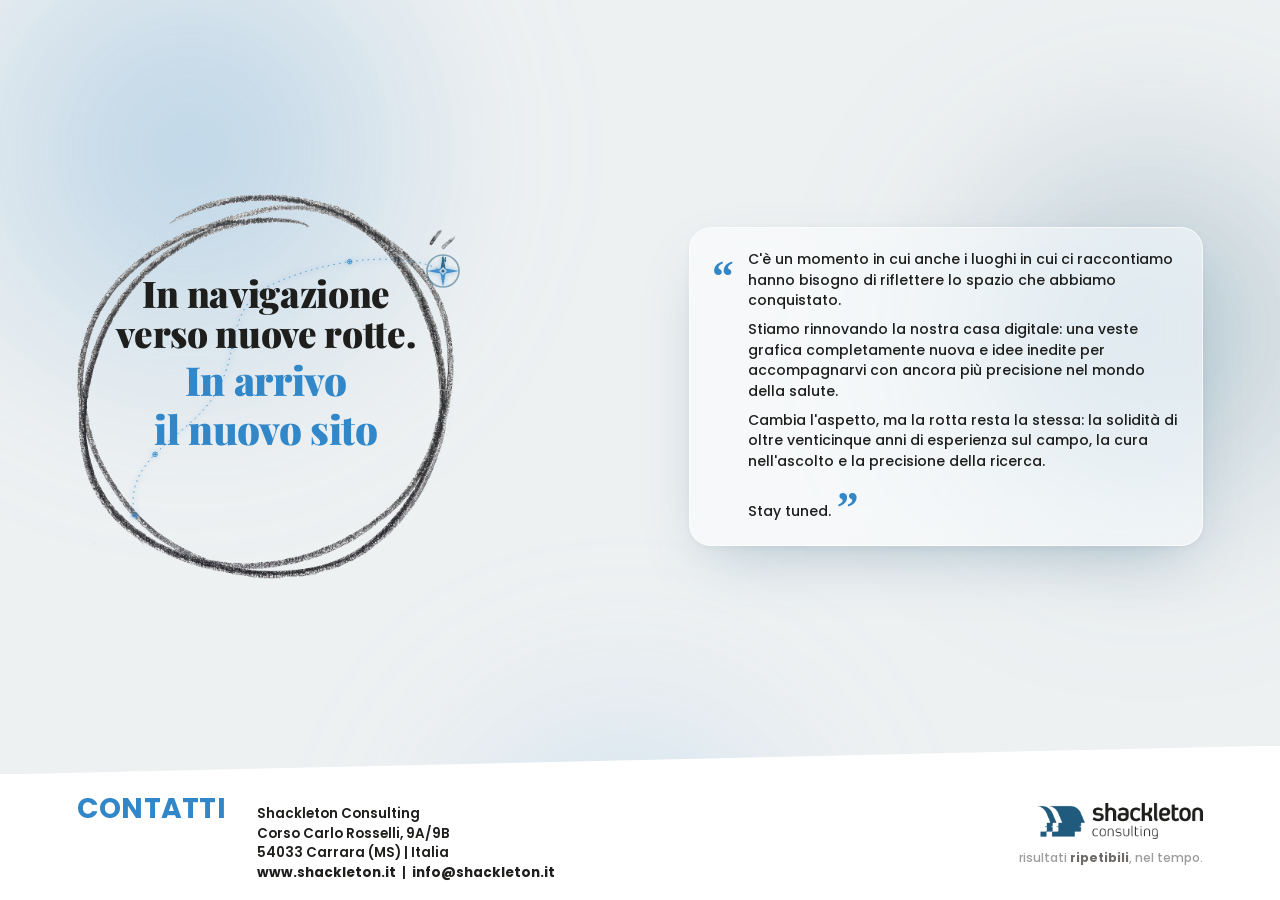
<file: index.html>
<!DOCTYPE html>
<html lang="it">
<head>
<meta charset="UTF-8">
<meta name="viewport" content="width=device-width, initial-scale=1, viewport-fit=cover">
<title>Shackleton Consulting — Il nuovo sito è in arrivo</title>
<meta name="description" content="Shackleton Consulting sta rinnovando la propria casa digitale. Stessa solidità, stessa cura: un nuovo sito, in arrivo. Stay tuned.">
<meta name="theme-color" content="#f1f1f1">

<meta property="og:type" content="website">
<meta property="og:title" content="Shackleton Consulting — Il nuovo sito è in arrivo">
<meta property="og:description" content="Stiamo rinnovando la nostra casa digitale: una veste grafica completamente nuova per accompagnarvi con ancora più precisione nel mondo della salute.">
<meta property="og:image" content="images/logo-shackleton.png">
<meta property="og:locale" content="it_IT">

<link rel="icon" type="image/png" sizes="32x32" href="images/favicon-32.png">
<link rel="icon" type="image/png" sizes="16x16" href="images/favicon-16.png">
<link rel="apple-touch-icon" sizes="180x180" href="images/favicon-180.png">

<link rel="preconnect" href="https://fonts.googleapis.com">
<link rel="preconnect" href="https://fonts.gstatic.com" crossorigin>
<link href="https://fonts.googleapis.com/css2?family=Playfair+Display:wght@700;800;900&family=Poppins:ital,wght@0,400;0,500;0,600;0,700;0,800;1,500&display=swap" rel="stylesheet">

<link rel="stylesheet" href="styles.css">
</head>
<body>

<a class="skip-link" href="#contatti">Vai ai contatti</a>

<div class="aurora" aria-hidden="true">
  <div class="aurora__blob aurora__blob--1"></div>
  <div class="aurora__blob aurora__blob--2"></div>
  <div class="aurora__blob aurora__blob--3"></div>
</div>

<div class="page">

  <header class="hero" id="top">
    <div class="hero__visual" aria-hidden="false">
      <picture>
        <source srcset="images/circle-sketch.webp" type="image/webp">
        <img class="hero__circle" src="images/circle-sketch.png" alt="" aria-hidden="true" width="983" height="1000">
      </picture>

      <svg class="hero__radar" viewBox="0 0 983 1000" preserveAspectRatio="xMidYMid meet" aria-hidden="true">
        <circle class="hero__radar-ring hero__radar-ring--a" cx="491" cy="500" r="487" />
        <circle class="hero__radar-ring hero__radar-ring--b" cx="491" cy="500" r="462" />
      </svg>

      <!-- Cielo stellato ambientale -->
      <svg class="hero__stars" viewBox="0 0 983 1000" preserveAspectRatio="xMidYMid meet" aria-hidden="true">
        <defs>
          <g id="sparkle4">
            <path d="M0,-5 L1.1,-1.1 L5,0 L1.1,1.1 L0,5 L-1.1,1.1 L-5,0 L-1.1,-1.1 Z" />
          </g>
        </defs>
        <g class="star-sparkle is-ambient star-twinkle" style="animation-delay:.2s" transform="translate(95,180) scale(.7)"><use href="#sparkle4"/></g>
        <g class="star-sparkle is-ambient star-twinkle" style="animation-delay:1.4s" transform="translate(860,300) scale(.55)"><use href="#sparkle4"/></g>
        <g class="star-sparkle is-ambient star-twinkle" style="animation-delay:.8s" transform="translate(120,760) scale(.6)"><use href="#sparkle4"/></g>
        <g class="star-sparkle is-ambient star-twinkle" style="animation-delay:2.1s" transform="translate(870,620) scale(.7)"><use href="#sparkle4"/></g>
        <g class="star-sparkle is-ambient star-twinkle" style="animation-delay:1.7s" transform="translate(500,90) scale(.5)"><use href="#sparkle4"/></g>
        <g class="star-sparkle is-ambient star-twinkle" style="animation-delay:.5s" transform="translate(760,850) scale(.6)"><use href="#sparkle4"/></g>
        <g class="star-sparkle is-ambient star-twinkle" style="animation-delay:2.6s" transform="translate(230,920) scale(.5)"><use href="#sparkle4"/></g>
      </svg>

      <!-- Rotta stellare + barchetta + scia -->
      <svg class="hero__route" viewBox="0 0 983 1000" preserveAspectRatio="xMidYMid meet" aria-hidden="true">
        <path class="hero__route-path" d="M 150 836 C 120 700, 260 640, 330 560 C 430 445, 380 340, 470 255 C 600 180, 820 140, 940 195" />

        <g class="hero__waypoint hero__waypoint--1" transform="translate(203,677)">
          <circle class="hero__waypoint-ring" r="6" />
          <use class="hero__waypoint-star" href="#sparkle4" transform="scale(1.3)" />
        </g>
        <g class="hero__waypoint hero__waypoint--2" transform="translate(404,396)">
          <circle class="hero__waypoint-ring" r="6" />
          <use class="hero__waypoint-star" href="#sparkle4" transform="scale(1.3)" />
        </g>
        <g class="hero__waypoint hero__waypoint--3" transform="translate(709,176)">
          <circle class="hero__waypoint-ring" r="6" />
          <use class="hero__waypoint-star" href="#sparkle4" transform="scale(1.3)" />
        </g>

        <g class="hero__wake">
          <g class="hero__wake-motion hero__wake-motion--4"><circle class="hero__wake-dot hero__wake-dot--4" r="3" /></g>
          <g class="hero__wake-motion hero__wake-motion--3"><circle class="hero__wake-dot hero__wake-dot--3" r="3.6" /></g>
          <g class="hero__wake-motion hero__wake-motion--2"><circle class="hero__wake-dot hero__wake-dot--2" r="4.2" /></g>
          <g class="hero__wake-motion hero__wake-motion--1"><circle class="hero__wake-dot hero__wake-dot--1" r="4.8" /></g>
        </g>

        <g class="hero__route-boat">
          <g class="hero__route-boat-motion">
            <polygon class="hero__route-boat-mark" points="0,-9 7,7 0,3.5 -7,7" />
          </g>
        </g>
      </svg>

      <!-- Rosa dei venti interattiva -->
      <div class="hero__compass" id="compass" aria-hidden="true">
        <svg viewBox="0 0 60 60">
          <circle class="c-ring" cx="30" cy="30" r="24" />
          <g class="c-needle">
            <polygon class="c-point" points="30,6 34,28 30,24 26,28" />
            <polygon class="c-point--accent" points="30,54 34,32 30,36 26,32" />
            <polygon class="c-point--accent" points="6,30 28,26 24,30 28,34" />
            <polygon class="c-point--accent" points="54,30 32,34 36,30 32,26" />
          </g>
          <circle class="c-point" cx="30" cy="30" r="2.4" />
          <text class="c-n" x="30" y="17" text-anchor="middle">N</text>
        </svg>
      </div>

      <h1 class="hero__heading">
        <span class="hero__line hero__line--ink" style="--d:1">In navigazione</span>
        <span class="hero__line hero__line--ink" style="--d:2">verso nuove rotte.</span>
        <span class="hero__line hero__line--blue" style="--d:3">In arrivo</span>
        <span class="hero__line hero__line--blue" style="--d:4">il nuovo sito</span>
        <span class="hero__line hero__line--blue hero__brand-word" style="--d:5">Shackleton.</span>
      </h1>
    </div>

    <div class="hero__quote-wrap">
      <blockquote class="hero__quote">
        <span class="quote-mark quote-mark--open" aria-hidden="true">&ldquo;</span>
        <div class="hero__quote-text">
          <p>C'è un momento in cui anche i luoghi in cui ci raccontiamo hanno bisogno di riflettere lo spazio che abbiamo conquistato.</p>
          <p>Stiamo rinnovando la nostra casa digitale: una veste grafica completamente nuova e idee inedite per accompagnarvi con ancora più precisione nel mondo della salute.</p>
          <p>Cambia l'aspetto, ma la rotta resta la stessa: la solidità di oltre venticinque anni di esperienza sul campo, la cura nell'ascolto e la precisione della ricerca.</p>
          <p class="hero__signoff">Stay tuned.<span class="quote-mark quote-mark--close" aria-hidden="true">&rdquo;</span></p>
        </div>
      </blockquote>
    </div>
  </header>

  <footer class="site-footer" id="contatti">
    <div class="site-footer__inner">
      <div class="site-footer__contact">
        <h2 class="site-footer__label">Contatti</h2>
        <address>
          Shackleton Consulting<br>
          Corso Carlo Rosselli, 9A/9B<br>
          54033 Carrara (MS) | Italia<br>
          <a href="https://www.shackleton.it">www.shackleton.it</a>&nbsp;&nbsp;|&nbsp;&nbsp;<a href="mailto:info@shackleton.it">info@shackleton.it</a>
        </address>
      </div>

      <div class="site-footer__brand">
        <img class="site-footer__logo" src="images/logo-shackleton.png" alt="Shackleton Consulting" width="1920" height="416" loading="lazy">
        <p class="site-footer__tagline">risultati <strong>ripetibili</strong>, nel tempo.</p>
      </div>
    </div>
  </footer>

</div>

<script src="site.js" defer></script>
</body>
</html>
</file>
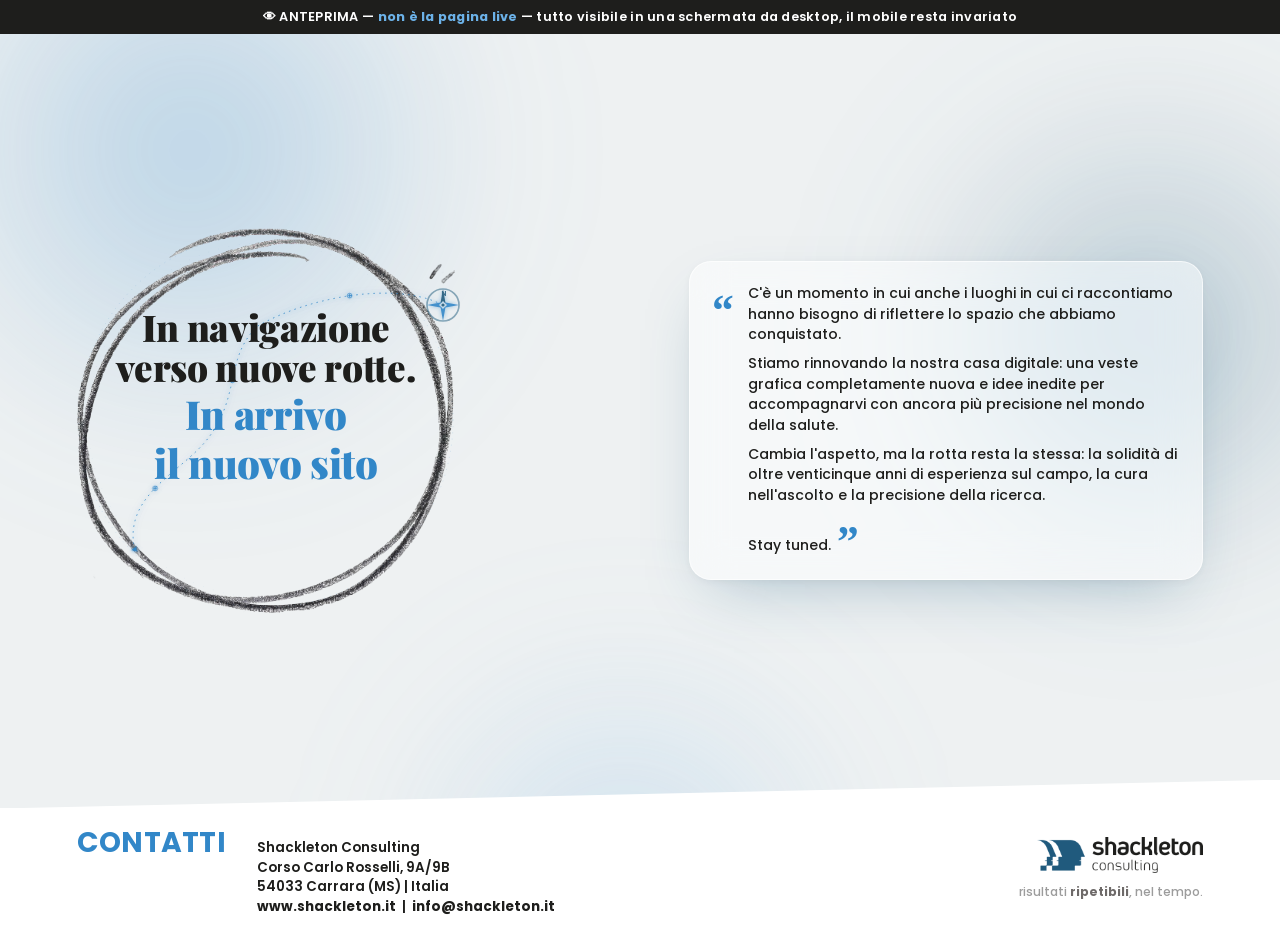
<file: previews/preview-onepage.html>
<!DOCTYPE html>
<html lang="it">
<head>
<meta charset="UTF-8">
<meta name="viewport" content="width=device-width, initial-scale=1, viewport-fit=cover">
<title>ANTEPRIMA — Una sola schermata (desktop) | Shackleton Consulting</title>
<meta name="robots" content="noindex, nofollow">

<link rel="preconnect" href="https://fonts.googleapis.com">
<link rel="preconnect" href="https://fonts.gstatic.com" crossorigin>
<link href="https://fonts.googleapis.com/css2?family=Playfair+Display:wght@700;800;900&family=Poppins:ital,wght@0,400;0,500;0,600;0,700;0,800;1,500&display=swap" rel="stylesheet">

<link rel="stylesheet" href="../styles.css">
<style>
  .preview-banner{
    position: sticky; top: 0; z-index: 999;
    background: #1e1e1c; color: #fff;
    font-family: "Poppins", sans-serif;
    font-size: .8rem; font-weight: 600;
    text-align: center; padding: 8px 16px;
    letter-spacing: .02em;
  }
  .preview-banner strong{ color: #6cb2e8; }

  /* ==========================================================================
     Adatta l'hero + footer a una sola schermata SOLO da desktop (>980px).
     Calibrato sul formato desktop di riferimento 1920x1080.
     Il layout mobile/tablet resta identico a quello attuale.
     ========================================================================== */
  @media (min-width: 981px){
    html, body{ height: 100%; }

    .page{
      height: 100vh;
      min-height: 100vh;
    }

    :root{ --footer-wedge: clamp(18px, 3.2vh, 56px); }

    .hero{
      padding: clamp(6px, 1.4vh, 24px) var(--edge) clamp(8px, 1.6vh, 24px);
      gap: clamp(28px, 3.5vw, 64px);
      align-items: center;
    }

    .hero__visual{
      max-width: min(500px, 42vh);
    }

    .hero__heading{
      padding: 5% 9%;
    }

    .hero__line--ink{
      font-size: clamp(1.3rem, 2.9vw, 2.3rem);
    }
    .hero__line--blue{
      font-size: clamp(1.4rem, 3.2vw, 2.5rem);
    }

    .hero__quote-wrap{
      padding: clamp(14px, 2.4vh, 36px);
    }
    .quote-mark{
      font-size: clamp(1.8rem, 3.4vw, 2.9rem);
    }
    .hero__quote-text p{
      font-size: clamp(.88rem, 1.1vw, 1.02rem);
      line-height: 1.46;
      margin-bottom: .6em;
    }

    .site-footer__inner{
      padding: clamp(8px, 1.4vh, 26px) var(--edge) clamp(14px, 2vh, 36px);
      gap: clamp(20px, 3vw, 44px);
    }
    .site-footer__label{
      font-size: clamp(1.2rem, 2.2vw, 1.85rem);
    }
    address{
      font-size: clamp(.8rem, 1.05vw, .92rem);
      line-height: 1.45;
    }
    .site-footer__logo{
      width: clamp(140px, 13vw, 230px);
    }
    .site-footer__tagline{
      font-size: clamp(.75rem, .95vw, .88rem);
    }
  }

  /* Rete di sicurezza: sugli schermi/finestre desktop davvero bassi il
     footer con il logo resta comunque intero e visibile — a "pagarne
     il prezzo" è la parte alta del cerchio, che viene tagliata invece
     di far comparire lo scroll. */
  @media (min-width: 981px) and (max-height: 820px){
    .hero{
      flex: 1 1 auto;
      min-height: 0;
      overflow: hidden;
      align-items: end;
    }
  }
</style>
</head>
<body>

<div class="preview-banner">👁 ANTEPRIMA — <strong>non è la pagina live</strong> — tutto visibile in una schermata da desktop, il mobile resta invariato</div>

<div class="aurora" aria-hidden="true">
  <div class="aurora__blob aurora__blob--1"></div>
  <div class="aurora__blob aurora__blob--2"></div>
  <div class="aurora__blob aurora__blob--3"></div>
</div>

<div class="page">

  <header class="hero" id="top">
    <div class="hero__visual" aria-hidden="false">
      <picture>
        <source srcset="../images/circle-sketch.webp" type="image/webp">
        <img class="hero__circle" src="../images/circle-sketch.png" alt="" aria-hidden="true" width="983" height="1000">
      </picture>

      <svg class="hero__radar" viewBox="0 0 983 1000" preserveAspectRatio="xMidYMid meet" aria-hidden="true">
        <circle class="hero__radar-ring hero__radar-ring--a" cx="491" cy="500" r="487" />
        <circle class="hero__radar-ring hero__radar-ring--b" cx="491" cy="500" r="462" />
      </svg>

      <!-- Cielo stellato ambientale -->
      <svg class="hero__stars" viewBox="0 0 983 1000" preserveAspectRatio="xMidYMid meet" aria-hidden="true">
        <defs>
          <g id="sparkle4">
            <path d="M0,-5 L1.1,-1.1 L5,0 L1.1,1.1 L0,5 L-1.1,1.1 L-5,0 L-1.1,-1.1 Z" />
          </g>
        </defs>
        <g class="star-sparkle is-ambient star-twinkle" style="animation-delay:.2s" transform="translate(95,180) scale(.7)"><use href="#sparkle4"/></g>
        <g class="star-sparkle is-ambient star-twinkle" style="animation-delay:1.4s" transform="translate(860,300) scale(.55)"><use href="#sparkle4"/></g>
        <g class="star-sparkle is-ambient star-twinkle" style="animation-delay:.8s" transform="translate(120,760) scale(.6)"><use href="#sparkle4"/></g>
        <g class="star-sparkle is-ambient star-twinkle" style="animation-delay:2.1s" transform="translate(870,620) scale(.7)"><use href="#sparkle4"/></g>
        <g class="star-sparkle is-ambient star-twinkle" style="animation-delay:1.7s" transform="translate(500,90) scale(.5)"><use href="#sparkle4"/></g>
        <g class="star-sparkle is-ambient star-twinkle" style="animation-delay:.5s" transform="translate(760,850) scale(.6)"><use href="#sparkle4"/></g>
        <g class="star-sparkle is-ambient star-twinkle" style="animation-delay:2.6s" transform="translate(230,920) scale(.5)"><use href="#sparkle4"/></g>
      </svg>

      <!-- Rotta stellare + barchetta + scia -->
      <svg class="hero__route" viewBox="0 0 983 1000" preserveAspectRatio="xMidYMid meet" aria-hidden="true">
        <path class="hero__route-path" d="M 150 836 C 120 700, 260 640, 330 560 C 430 445, 380 340, 470 255 C 600 180, 820 140, 940 195" />

        <g class="hero__waypoint hero__waypoint--1" transform="translate(203,677)">
          <circle class="hero__waypoint-ring" r="6" />
          <use class="hero__waypoint-star" href="#sparkle4" transform="scale(1.3)" />
        </g>
        <g class="hero__waypoint hero__waypoint--2" transform="translate(404,396)">
          <circle class="hero__waypoint-ring" r="6" />
          <use class="hero__waypoint-star" href="#sparkle4" transform="scale(1.3)" />
        </g>
        <g class="hero__waypoint hero__waypoint--3" transform="translate(709,176)">
          <circle class="hero__waypoint-ring" r="6" />
          <use class="hero__waypoint-star" href="#sparkle4" transform="scale(1.3)" />
        </g>

        <g class="hero__wake">
          <g class="hero__wake-motion hero__wake-motion--4"><circle class="hero__wake-dot hero__wake-dot--4" r="3" /></g>
          <g class="hero__wake-motion hero__wake-motion--3"><circle class="hero__wake-dot hero__wake-dot--3" r="3.6" /></g>
          <g class="hero__wake-motion hero__wake-motion--2"><circle class="hero__wake-dot hero__wake-dot--2" r="4.2" /></g>
          <g class="hero__wake-motion hero__wake-motion--1"><circle class="hero__wake-dot hero__wake-dot--1" r="4.8" /></g>
        </g>

        <g class="hero__route-boat">
          <g class="hero__route-boat-motion">
            <polygon class="hero__route-boat-mark" points="0,-9 7,7 0,3.5 -7,7" />
          </g>
        </g>
      </svg>

      <!-- Rosa dei venti interattiva -->
      <div class="hero__compass" id="compass" aria-hidden="true">
        <svg viewBox="0 0 60 60">
          <circle class="c-ring" cx="30" cy="30" r="24" />
          <g class="c-needle">
            <polygon class="c-point" points="30,6 34,28 30,24 26,28" />
            <polygon class="c-point--accent" points="30,54 34,32 30,36 26,32" />
            <polygon class="c-point--accent" points="6,30 28,26 24,30 28,34" />
            <polygon class="c-point--accent" points="54,30 32,34 36,30 32,26" />
          </g>
          <circle class="c-point" cx="30" cy="30" r="2.4" />
          <text class="c-n" x="30" y="17" text-anchor="middle">N</text>
        </svg>
      </div>

      <h1 class="hero__heading">
        <span class="hero__line hero__line--ink" style="--d:1">In navigazione</span>
        <span class="hero__line hero__line--ink" style="--d:2">verso nuove rotte.</span>
        <span class="hero__line hero__line--blue" style="--d:3">In arrivo</span>
        <span class="hero__line hero__line--blue" style="--d:4">il nuovo sito</span>
        <span class="hero__line hero__line--blue hero__brand-word" style="--d:5">Shackleton.</span>
      </h1>
    </div>

    <div class="hero__quote-wrap">
      <blockquote class="hero__quote">
        <span class="quote-mark quote-mark--open" aria-hidden="true">&ldquo;</span>
        <div class="hero__quote-text">
          <p>C'è un momento in cui anche i luoghi in cui ci raccontiamo hanno bisogno di riflettere lo spazio che abbiamo conquistato.</p>
          <p>Stiamo rinnovando la nostra casa digitale: una veste grafica completamente nuova e idee inedite per accompagnarvi con ancora più precisione nel mondo della salute.</p>
          <p>Cambia l'aspetto, ma la rotta resta la stessa: la solidità di oltre venticinque anni di esperienza sul campo, la cura nell'ascolto e la precisione della ricerca.</p>
          <p class="hero__signoff">Stay tuned.<span class="quote-mark quote-mark--close" aria-hidden="true">&rdquo;</span></p>
        </div>
      </blockquote>
    </div>
  </header>

  <footer class="site-footer" id="contatti">
    <div class="site-footer__inner">
      <div class="site-footer__contact">
        <h2 class="site-footer__label">Contatti</h2>
        <address>
          Shackleton Consulting<br>
          Corso Carlo Rosselli, 9A/9B<br>
          54033 Carrara (MS) | Italia<br>
          <a href="https://www.shackleton.it">www.shackleton.it</a>&nbsp;&nbsp;|&nbsp;&nbsp;<a href="mailto:info@shackleton.it">info@shackleton.it</a>
        </address>
      </div>

      <div class="site-footer__brand">
        <img class="site-footer__logo" src="../images/logo-shackleton.png" alt="Shackleton Consulting" width="1920" height="416" loading="lazy">
        <p class="site-footer__tagline">risultati <strong>ripetibili</strong>, nel tempo.</p>
      </div>
    </div>
  </footer>

</div>

<script src="../site.js" defer></script>
</body>
</html>
</file>
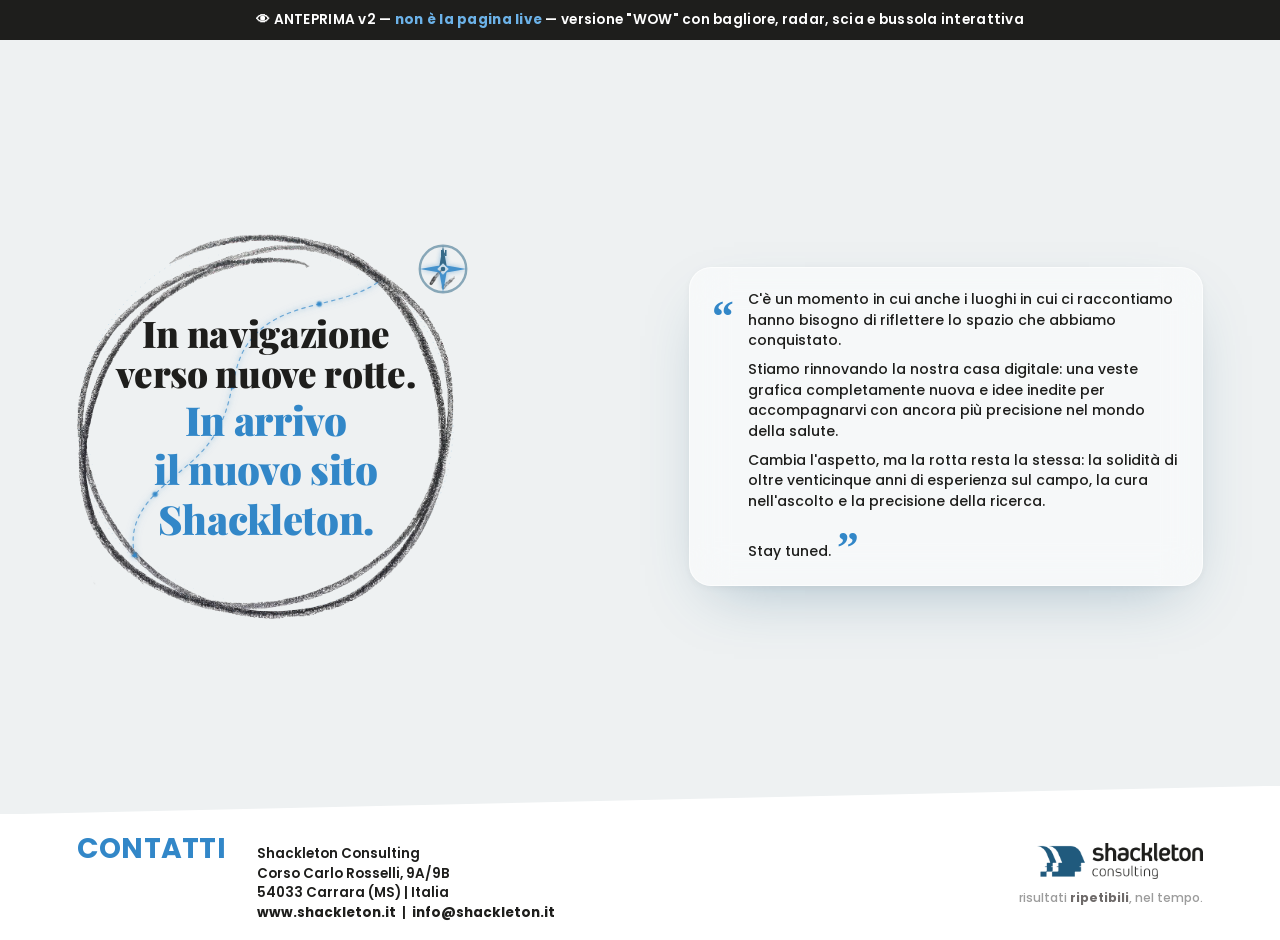
<file: previews/preview-rotta-v2.html>
<!DOCTYPE html>
<html lang="it">
<head>
<meta charset="UTF-8">
<meta name="viewport" content="width=device-width, initial-scale=1, viewport-fit=cover">
<title>ANTEPRIMA v2 — Animazione rotta "WOW" | Shackleton Consulting</title>
<meta name="robots" content="noindex, nofollow">

<link rel="preconnect" href="https://fonts.googleapis.com">
<link rel="preconnect" href="https://fonts.gstatic.com" crossorigin>
<link href="https://fonts.googleapis.com/css2?family=Playfair+Display:wght@700;800;900&family=Poppins:ital,wght@0,400;0,500;0,600;0,700;0,800;1,500&display=swap" rel="stylesheet">

<link rel="stylesheet" href="../styles.css">
<style>
  /* ---- solo per questa pagina di anteprima ---- */
  .preview-banner{
    position: sticky; top: 0; z-index: 999;
    background: #1e1e1c; color: #fff;
    font-family: "Poppins", sans-serif;
    font-size: .85rem; font-weight: 600;
    text-align: center; padding: 10px 16px;
    letter-spacing: .02em;
  }
  .preview-banner strong{ color: #6cb2e8; }

  /* ---- anello radar rotante ---- */
  .hero__radar{
    position: absolute;
    inset: 0;
    width: 100%;
    height: 100%;
    z-index: 0;
    opacity: 0;
    animation: radarIn 1s ease 1s forwards;
  }
  @keyframes radarIn{ to{ opacity: 1; } }
  .hero__radar-ring{
    fill: none;
    stroke: var(--blue);
    stroke-width: 1.4;
    stroke-dasharray: 2 14;
    opacity: .4;
    transform-origin: 491px 500px;
    animation: radarSpin 60s linear infinite;
  }
  .hero__radar-ring--b{
    stroke-dasharray: 1 26;
    opacity: .25;
    animation-duration: 90s;
    animation-direction: reverse;
  }
  @keyframes radarSpin{ to{ transform: rotate(360deg); } }

  /* ---- rotta tratteggiata luminosa ---- */
  .hero__route{
    position: absolute;
    inset: 0;
    width: 100%;
    height: 100%;
    overflow: visible;
    z-index: 1; /* sopra al cerchio, sotto al testo */
  }
  .hero__route-path{
    fill: none;
    stroke: var(--blue);
    stroke-width: 3;
    stroke-linecap: round;
    stroke-dasharray: 9 11;
    opacity: .7;
    stroke-dashoffset: 1400;
    filter: drop-shadow(0 0 5px rgba(50,135,200,.85)) drop-shadow(0 0 12px rgba(50,135,200,.35));
    animation: routeDraw 2.5s cubic-bezier(.3,.7,.2,1) 1.1s forwards;
  }
  @keyframes routeDraw{
    to{ stroke-dashoffset: 0; }
  }

  /* ---- waypoint ping ---- */
  .hero__waypoint{ opacity: 0; }
  .hero__waypoint-dot{
    fill: var(--blue);
    filter: drop-shadow(0 0 4px rgba(50,135,200,.9));
  }
  .hero__waypoint-ring{
    fill: none;
    stroke: var(--blue);
    stroke-width: 2;
    transform-origin: center;
  }
  .hero__waypoint--1{ animation: waypointIn .4s ease 1.75s forwards; }
  .hero__waypoint--2{ animation: waypointIn .4s ease 2.55s forwards; }
  .hero__waypoint--3{ animation: waypointIn .4s ease 3.35s forwards; }
  @keyframes waypointIn{ to{ opacity: 1; } }
  .hero__waypoint--1 .hero__waypoint-ring{ animation: ping 1.1s ease-out 1.75s; }
  .hero__waypoint--2 .hero__waypoint-ring{ animation: ping 1.1s ease-out 2.55s; }
  .hero__waypoint--3 .hero__waypoint-ring{ animation: ping 1.1s ease-out 3.35s; }
  @keyframes ping{
    0%{ transform: scale(.3); opacity: .9; }
    100%{ transform: scale(2.6); opacity: 0; }
  }

  /* ---- barchetta + scia ---- */
  .hero__route-boat{
    opacity: 0;
    animation: boatFadeIn .5s ease 3.8s forwards;
  }
  @keyframes boatFadeIn{ to{ opacity: 1; } }

  .hero__route-boat-motion,
  .hero__wake-motion{
    offset-path: path('M 150 836 C 120 700, 260 640, 330 560 C 430 445, 380 340, 470 255 C 560 170, 700 190, 790 120');
    offset-rotate: auto;
    animation-name: boatMove;
    animation-duration: 8s;
    animation-timing-function: linear;
    animation-iteration-count: infinite;
  }
  .hero__route-boat-motion{ animation-delay: 3.8s; }
  @keyframes boatMove{
    from{ offset-distance: 0%; }
    to{ offset-distance: 100%; }
  }
  .hero__route-boat-mark{
    fill: var(--blue);
    filter: drop-shadow(0 0 5px rgba(50,135,200,.9));
  }

  .hero__wake{ opacity: 0; animation: boatFadeIn .5s ease 3.8s forwards; }
  .hero__wake-dot{ fill: var(--blue); }
  .hero__wake-motion--1{ animation-delay: 3.94s; }
  .hero__wake-motion--2{ animation-delay: 4.08s; }
  .hero__wake-motion--3{ animation-delay: 4.24s; }
  .hero__wake-motion--4{ animation-delay: 4.42s; }
  .hero__wake-dot--1{ opacity: .38; }
  .hero__wake-dot--2{ opacity: .26; }
  .hero__wake-dot--3{ opacity: .16; }
  .hero__wake-dot--4{ opacity: .08; }

  /* ---- rosa dei venti interattiva ---- */
  .hero__compass{
    position: absolute;
    top: 9%;
    right: 6%;
    width: clamp(40px, 6.4vw, 58px);
    height: clamp(40px, 6.4vw, 58px);
    z-index: 1;
    opacity: 0;
    transform-origin: 50% 50%;
    animation: compassIn 1s cubic-bezier(.2,.8,.3,1.15) 2.6s forwards;
  }
  @keyframes compassIn{
    0%{ opacity: 0; transform: rotate(-35deg) scale(.7); }
    70%{ opacity: 1; }
    100%{ opacity: .9; transform: rotate(0deg) scale(1); }
  }
  .hero__compass svg{ width: 100%; height: 100%; display: block; overflow: visible; }
  .hero__compass .c-ring{ fill: none; stroke: var(--blue-dark); stroke-width: 2.5; opacity: .55; }
  .hero__compass .c-point{ fill: var(--blue-dark); }
  .hero__compass .c-point--accent{ fill: var(--blue); }
  .hero__compass .c-needle{
    transform-origin: 30px 30px;
    transition: transform .25s cubic-bezier(.2,.7,.3,1);
    filter: drop-shadow(0 0 3px rgba(50,135,200,.6));
  }
  .hero__compass .c-n{
    font-family: "Poppins", sans-serif;
    font-size: 9px;
    font-weight: 700;
    fill: var(--blue-dark);
  }

  /* ---- shimmer sul titolo ---- */
  .hero__heading{ position: relative; overflow: hidden; }
  .hero__heading::after{
    content: "";
    position: absolute;
    top: -20%;
    left: -60%;
    width: 40%;
    height: 140%;
    background: linear-gradient(100deg, transparent, rgba(255,255,255,.75) 45%, rgba(255,255,255,.75) 55%, transparent);
    transform: skewX(-18deg);
    mix-blend-mode: overlay;
    opacity: 0;
    animation: shimmer 1.4s cubic-bezier(.3,.6,.2,1) 1.85s;
  }
  @keyframes shimmer{
    0%{ opacity: 0; left: -60%; }
    15%{ opacity: 1; }
    60%{ opacity: 1; }
    100%{ opacity: 0; left: 130%; }
  }

  @media (prefers-reduced-motion: reduce){
    .hero__route-path{ animation: none; stroke-dashoffset: 0; }
    .hero__route-boat, .hero__wake{ animation: none; opacity: 1; }
    .hero__route-boat-motion, .hero__wake-motion{ animation: none; offset-distance: 35%; }
    .hero__compass{ animation: none; opacity: .9; transform: none; }
    .hero__radar{ animation: none; opacity: 1; }
    .hero__radar-ring{ animation: none; }
    .hero__waypoint{ animation: none; opacity: 1; }
    .hero__waypoint-ring{ animation: none; opacity: 0; }
    .hero__heading::after{ animation: none; opacity: 0; }
  }

  @media (max-width: 980px){
    .hero__compass{ top: 4%; right: 8%; }
  }
</style>
</head>
<body>

<div class="preview-banner">👁 ANTEPRIMA v2 — <strong>non è la pagina live</strong> — versione "WOW" con bagliore, radar, scia e bussola interattiva</div>

<div class="page">

  <header class="hero" id="top">
    <div class="hero__visual" aria-hidden="false">
      <picture>
        <source srcset="../images/circle-sketch.webp" type="image/webp">
        <img class="hero__circle" src="../images/circle-sketch.png" alt="" aria-hidden="true" width="983" height="1000">
      </picture>

      <!-- ANELLO RADAR -->
      <svg class="hero__radar" viewBox="0 0 983 1000" preserveAspectRatio="xMidYMid meet" aria-hidden="true">
        <circle class="hero__radar-ring hero__radar-ring--a" cx="491" cy="500" r="487" />
        <circle class="hero__radar-ring hero__radar-ring--b" cx="491" cy="500" r="462" />
      </svg>

      <!-- ROTTA + WAYPOINT + BARCHETTA + SCIA -->
      <svg class="hero__route" viewBox="0 0 983 1000" preserveAspectRatio="xMidYMid meet" aria-hidden="true">
        <path class="hero__route-path" d="M 150 836 C 120 700, 260 640, 330 560 C 430 445, 380 340, 470 255 C 560 170, 700 190, 790 120" />

        <g class="hero__waypoint hero__waypoint--1" transform="translate(203,677)">
          <circle class="hero__waypoint-ring" r="6" />
          <circle class="hero__waypoint-dot" r="4.5" />
        </g>
        <g class="hero__waypoint hero__waypoint--2" transform="translate(404,396)">
          <circle class="hero__waypoint-ring" r="6" />
          <circle class="hero__waypoint-dot" r="4.5" />
        </g>
        <g class="hero__waypoint hero__waypoint--3" transform="translate(630,182)">
          <circle class="hero__waypoint-ring" r="6" />
          <circle class="hero__waypoint-dot" r="4.5" />
        </g>

        <g class="hero__wake">
          <g class="hero__wake-motion hero__wake-motion--4"><circle class="hero__wake-dot hero__wake-dot--4" r="3" /></g>
          <g class="hero__wake-motion hero__wake-motion--3"><circle class="hero__wake-dot hero__wake-dot--3" r="3.6" /></g>
          <g class="hero__wake-motion hero__wake-motion--2"><circle class="hero__wake-dot hero__wake-dot--2" r="4.2" /></g>
          <g class="hero__wake-motion hero__wake-motion--1"><circle class="hero__wake-dot hero__wake-dot--1" r="4.8" /></g>
        </g>

        <g class="hero__route-boat">
          <g class="hero__route-boat-motion">
            <polygon class="hero__route-boat-mark" points="0,-9 7,7 0,3.5 -7,7" />
          </g>
        </g>
      </svg>

      <!-- ROSA DEI VENTI -->
      <div class="hero__compass" id="compass" aria-hidden="true">
        <svg viewBox="0 0 60 60">
          <circle class="c-ring" cx="30" cy="30" r="24" />
          <g class="c-needle">
            <polygon class="c-point" points="30,6 34,28 30,24 26,28" />
            <polygon class="c-point--accent" points="30,54 34,32 30,36 26,32" />
            <polygon class="c-point--accent" points="6,30 28,26 24,30 28,34" />
            <polygon class="c-point--accent" points="54,30 32,34 36,30 32,26" />
          </g>
          <circle class="c-point" cx="30" cy="30" r="2.4" />
          <text class="c-n" x="30" y="17" text-anchor="middle">N</text>
        </svg>
      </div>

      <h1 class="hero__heading">
        <span class="hero__line hero__line--ink" style="--d:1">In navigazione</span>
        <span class="hero__line hero__line--ink" style="--d:2">verso nuove rotte.</span>
        <span class="hero__line hero__line--blue" style="--d:3">In arrivo</span>
        <span class="hero__line hero__line--blue" style="--d:4">il nuovo sito</span>
        <span class="hero__line hero__line--blue" style="--d:5">Shackleton.</span>
      </h1>
    </div>

    <div class="hero__quote-wrap">
      <blockquote class="hero__quote">
        <span class="quote-mark quote-mark--open" aria-hidden="true">&ldquo;</span>
        <div class="hero__quote-text">
          <p>C'è un momento in cui anche i luoghi in cui ci raccontiamo hanno bisogno di riflettere lo spazio che abbiamo conquistato.</p>
          <p>Stiamo rinnovando la nostra casa digitale: una veste grafica completamente nuova e idee inedite per accompagnarvi con ancora più precisione nel mondo della salute.</p>
          <p>Cambia l'aspetto, ma la rotta resta la stessa: la solidità di oltre venticinque anni di esperienza sul campo, la cura nell'ascolto e la precisione della ricerca.</p>
          <p class="hero__signoff">Stay tuned.<span class="quote-mark quote-mark--close" aria-hidden="true">&rdquo;</span></p>
        </div>
      </blockquote>
    </div>
  </header>

  <footer class="site-footer" id="contatti">
    <div class="site-footer__inner">
      <div class="site-footer__contact">
        <h2 class="site-footer__label">Contatti</h2>
        <address>
          Shackleton Consulting<br>
          Corso Carlo Rosselli, 9A/9B<br>
          54033 Carrara (MS) | Italia<br>
          <a href="https://www.shackleton.it">www.shackleton.it</a>&nbsp;&nbsp;|&nbsp;&nbsp;<a href="mailto:info@shackleton.it">info@shackleton.it</a>
        </address>
      </div>

      <div class="site-footer__brand">
        <img class="site-footer__logo" src="../images/logo-shackleton.png" alt="Shackleton Consulting" width="1920" height="416" loading="lazy">
        <p class="site-footer__tagline">risultati <strong>ripetibili</strong>, nel tempo.</p>
      </div>
    </div>
  </footer>

</div>

<script src="../site.js" defer></script>
<script>
(function () {
  "use strict";
  var reduceMotion = window.matchMedia("(prefers-reduced-motion: reduce)").matches;
  var supportsHover = window.matchMedia("(hover: hover) and (pointer: fine)").matches;
  var visual = document.querySelector(".hero__visual");
  var needle = document.querySelector(".c-needle");
  if (!visual || !needle || !supportsHover || reduceMotion) return;

  var compass = document.getElementById("compass");
  var target = 0, current = 0, raf = null;

  visual.addEventListener("mousemove", function (event) {
    var rect = compass.getBoundingClientRect();
    var cx = rect.left + rect.width / 2;
    var cy = rect.top + rect.height / 2;
    var dx = event.clientX - cx;
    var dy = event.clientY - cy;
    var angle = Math.atan2(dy, dx) * (180 / Math.PI) + 90;
    var delta = ((angle % 360) + 360) % 360;
    if (delta > 180) delta -= 360;
    target = Math.max(-22, Math.min(22, delta * 0.18));
    if (!raf) raf = requestAnimationFrame(tick);
  });

  visual.addEventListener("mouseleave", function () {
    target = 0;
    if (!raf) raf = requestAnimationFrame(tick);
  });

  function tick() {
    current += (target - current) * 0.12;
    needle.style.transform = "rotate(" + current.toFixed(2) + "deg)";
    if (Math.abs(target - current) > 0.05) {
      raf = requestAnimationFrame(tick);
    } else {
      raf = null;
    }
  }
})();
</script>
</body>
</html>
</file>
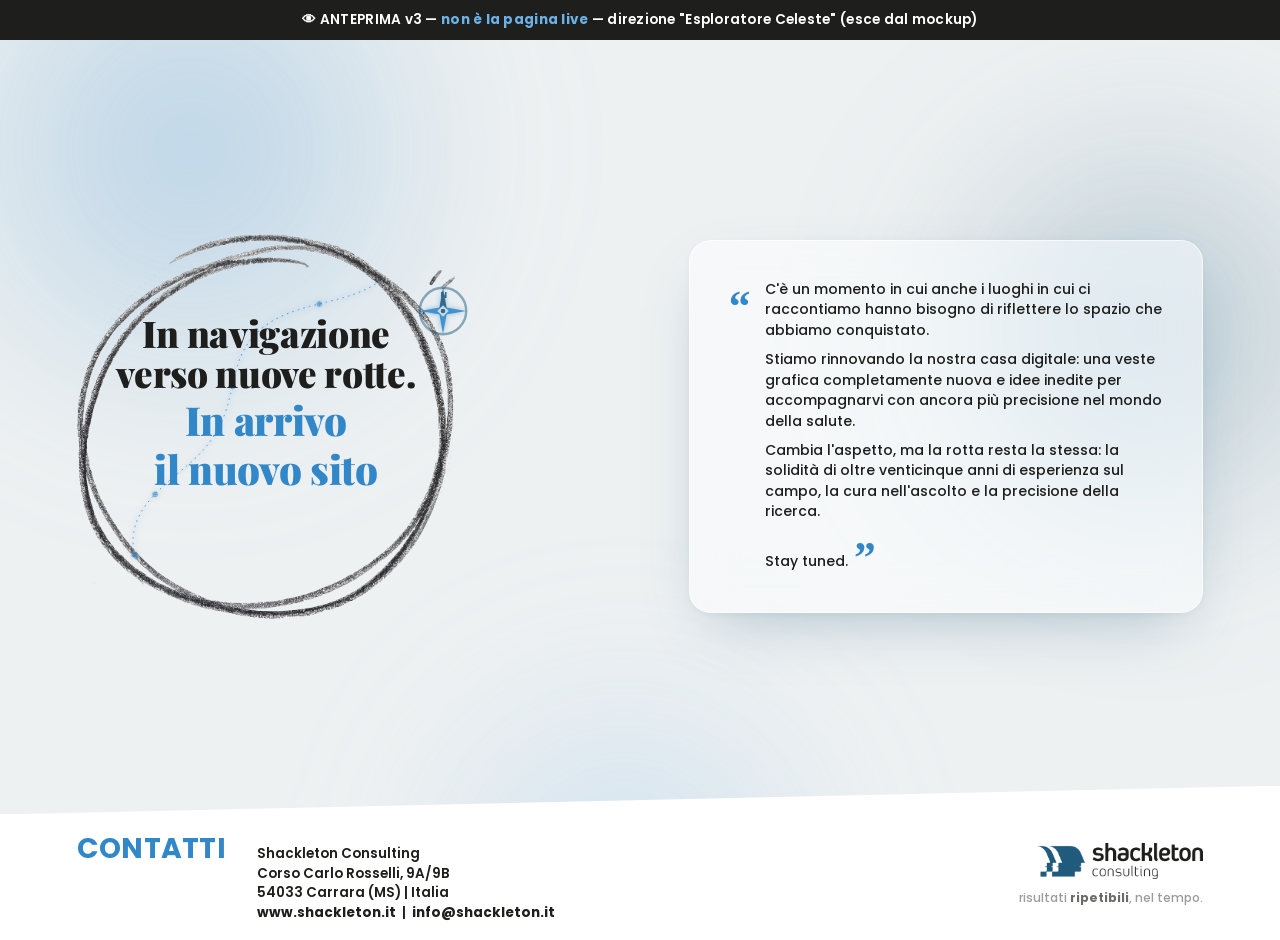
<file: previews/preview-rotta-v3.html>
<!DOCTYPE html>
<html lang="it">
<head>
<meta charset="UTF-8">
<meta name="viewport" content="width=device-width, initial-scale=1, viewport-fit=cover">
<title>ANTEPRIMA v3 — Direzione "Esploratore Celeste" | Shackleton Consulting</title>
<meta name="robots" content="noindex, nofollow">

<link rel="preconnect" href="https://fonts.googleapis.com">
<link rel="preconnect" href="https://fonts.gstatic.com" crossorigin>
<link href="https://fonts.googleapis.com/css2?family=Playfair+Display:wght@700;800;900&family=Poppins:ital,wght@0,400;0,500;0,600;0,700;0,800;1,500&display=swap" rel="stylesheet">

<link rel="stylesheet" href="../styles.css">
<style>
  /* ---- solo per questa pagina di anteprima ---- */
  .preview-banner{
    position: sticky; top: 0; z-index: 999;
    background: #1e1e1c; color: #fff;
    font-family: "Poppins", sans-serif;
    font-size: .85rem; font-weight: 600;
    text-align: center; padding: 10px 16px;
    letter-spacing: .02em;
  }
  .preview-banner strong{ color: #6cb2e8; }

  /* ---- sfondo atmosferico "aurora" ---- */
  body{ background: #eef1f2; }
  .aurora{
    position: fixed;
    inset: 0;
    z-index: 0;
    overflow: hidden;
    pointer-events: none;
  }
  .aurora__blob{
    position: absolute;
    border-radius: 50%;
    filter: blur(70px);
    opacity: .55;
    mix-blend-mode: multiply;
    will-change: transform;
  }
  .aurora__blob--1{
    width: 620px; height: 620px;
    left: -120px; top: -160px;
    background: radial-gradient(circle, rgba(50,135,200,.55), transparent 70%);
    animation: auroraDrift1 26s ease-in-out infinite alternate;
  }
  .aurora__blob--2{
    width: 540px; height: 540px;
    right: -140px; top: 60px;
    background: radial-gradient(circle, rgba(32,91,125,.5), transparent 70%);
    animation: auroraDrift2 32s ease-in-out infinite alternate;
  }
  .aurora__blob--3{
    width: 480px; height: 480px;
    left: 30%; bottom: -220px;
    background: radial-gradient(circle, rgba(108,178,232,.5), transparent 70%);
    animation: auroraDrift3 22s ease-in-out infinite alternate;
  }
  @keyframes auroraDrift1{ to{ transform: translate(60px, 50px) scale(1.08); } }
  @keyframes auroraDrift2{ to{ transform: translate(-70px, 40px) scale(1.05); } }
  @keyframes auroraDrift3{ to{ transform: translate(40px, -30px) scale(1.1); } }

  .page, .hero, .site-footer{ position: relative; z-index: 1; }

  /* ---- anello radar ---- */
  .hero__radar{ position: absolute; inset: 0; width: 100%; height: 100%; z-index: 0; opacity: 0; animation: radarIn 1s ease 1s forwards; }
  @keyframes radarIn{ to{ opacity: 1; } }
  .hero__radar-ring{
    fill: none; stroke: var(--blue); stroke-width: 1.4; stroke-dasharray: 2 14; opacity: .35;
    transform-origin: 491px 500px; animation: radarSpin 60s linear infinite;
  }
  .hero__radar-ring--b{ stroke-dasharray: 1 26; opacity: .22; animation-duration: 90s; animation-direction: reverse; }
  @keyframes radarSpin{ to{ transform: rotate(360deg); } }

  /* ---- cielo stellato ambientale ---- */
  .hero__stars{ position: absolute; inset: 0; width: 100%; height: 100%; z-index: 1; }
  .star-sparkle{ fill: var(--blue); opacity: 0; }
  .star-sparkle.is-ambient{ fill: var(--blue-dark); }
  .star-twinkle{ animation: starTwinkle 3.4s ease-in-out infinite; }
  @keyframes starTwinkle{
    0%, 100%{ opacity: .15; transform: scale(.75); }
    50%{ opacity: .85; transform: scale(1.15); }
  }

  /* ---- rotta luminosa (ora una "rotta stellare") ---- */
  .hero__route{ position: absolute; inset: 0; width: 100%; height: 100%; overflow: visible; z-index: 1; }
  .hero__route-path{
    fill: none; stroke: var(--blue); stroke-width: 2.6; stroke-linecap: round;
    stroke-dasharray: 2 13; opacity: .8;
    stroke-dashoffset: 1400;
    filter: drop-shadow(0 0 5px rgba(50,135,200,.85)) drop-shadow(0 0 14px rgba(50,135,200,.4));
    animation: routeDraw 2.5s cubic-bezier(.3,.7,.2,1) 1.1s forwards;
  }
  @keyframes routeDraw{ to{ stroke-dashoffset: 0; } }

  .hero__waypoint{ opacity: 0; }
  .hero__waypoint--1{ animation: waypointIn .4s ease 1.75s forwards; }
  .hero__waypoint--2{ animation: waypointIn .4s ease 2.55s forwards; }
  .hero__waypoint--3{ animation: waypointIn .4s ease 3.35s forwards; }
  @keyframes waypointIn{ to{ opacity: 1; } }
  .hero__waypoint-star{
    fill: var(--blue);
    filter: drop-shadow(0 0 6px rgba(50,135,200,.95));
    animation: starPulse 2.6s ease-in-out infinite;
  }
  @keyframes starPulse{ 0%,100%{ transform: scale(1); } 50%{ transform: scale(1.25); } }
  .hero__waypoint-ring{ fill: none; stroke: var(--blue); stroke-width: 2; transform-origin: center; }
  .hero__waypoint--1 .hero__waypoint-ring{ animation: ping 1.1s ease-out 1.75s; }
  .hero__waypoint--2 .hero__waypoint-ring{ animation: ping 1.1s ease-out 2.55s; }
  .hero__waypoint--3 .hero__waypoint-ring{ animation: ping 1.1s ease-out 3.35s; }
  @keyframes ping{ 0%{ transform: scale(.3); opacity: .9; } 100%{ transform: scale(2.6); opacity: 0; } }

  .hero__route-boat{ opacity: 0; animation: boatFadeIn .5s ease 3.8s forwards; }
  @keyframes boatFadeIn{ to{ opacity: 1; } }
  .hero__route-boat-motion, .hero__wake-motion{
    offset-path: path('M 150 836 C 120 700, 260 640, 330 560 C 430 445, 380 340, 470 255 C 560 170, 700 190, 790 120');
    offset-rotate: auto; animation-name: boatMove; animation-duration: 8s; animation-timing-function: linear; animation-iteration-count: infinite;
  }
  .hero__route-boat-motion{ animation-delay: 3.8s; }
  @keyframes boatMove{ from{ offset-distance: 0%; } to{ offset-distance: 100%; } }
  .hero__route-boat-mark{ fill: var(--blue); filter: drop-shadow(0 0 5px rgba(50,135,200,.9)); }

  .hero__wake{ opacity: 0; animation: boatFadeIn .5s ease 3.8s forwards; }
  .hero__wake-dot{ fill: var(--blue); }
  .hero__wake-motion--1{ animation-delay: 3.94s; }
  .hero__wake-motion--2{ animation-delay: 4.08s; }
  .hero__wake-motion--3{ animation-delay: 4.24s; }
  .hero__wake-motion--4{ animation-delay: 4.42s; }
  .hero__wake-dot--1{ opacity: .38; } .hero__wake-dot--2{ opacity: .26; }
  .hero__wake-dot--3{ opacity: .16; } .hero__wake-dot--4{ opacity: .08; }

  /* ---- bussola interattiva ---- */
  .hero__compass{
    position: absolute; bottom: 8%; right: 7%;
    width: clamp(40px, 6.4vw, 58px); height: clamp(40px, 6.4vw, 58px);
    z-index: 1; opacity: 0; transform-origin: 50% 50%;
    animation: compassIn 1s cubic-bezier(.2,.8,.3,1.15) 2.6s forwards;
  }
  @keyframes compassIn{ 0%{ opacity: 0; transform: rotate(-35deg) scale(.7); } 70%{ opacity: 1; } 100%{ opacity: .9; transform: rotate(0deg) scale(1); } }
  .hero__compass svg{ width: 100%; height: 100%; display: block; overflow: visible; }
  .hero__compass .c-ring{ fill: none; stroke: var(--blue-dark); stroke-width: 2.5; opacity: .55; }
  .hero__compass .c-point{ fill: var(--blue-dark); }
  .hero__compass .c-point--accent{ fill: var(--blue); }
  .hero__compass .c-needle{ transform-origin: 30px 30px; transition: transform .25s cubic-bezier(.2,.7,.3,1); filter: drop-shadow(0 0 3px rgba(50,135,200,.6)); }
  .hero__compass .c-n{ font-family: "Poppins", sans-serif; font-size: 9px; font-weight: 700; fill: var(--blue-dark); }

  /* ---- titolo: shimmer + marchio animato ---- */
  .hero__heading{ position: relative; overflow: hidden; }
  .hero__heading::after{
    content: ""; position: absolute; top: -20%; left: -60%; width: 40%; height: 140%;
    background: linear-gradient(100deg, transparent, rgba(255,255,255,.75) 45%, rgba(255,255,255,.75) 55%, transparent);
    transform: skewX(-18deg); mix-blend-mode: overlay; opacity: 0;
    animation: shimmer 1.4s cubic-bezier(.3,.6,.2,1) 1.85s;
  }
  @keyframes shimmer{ 0%{ opacity: 0; left: -60%; } 15%{ opacity: 1; } 60%{ opacity: 1; } 100%{ opacity: 0; left: 130%; } }

  .hero__brand-word{
    background: linear-gradient(100deg, var(--blue) 0%, #7fc2ec 22%, var(--blue-dark) 45%, var(--blue) 68%, #7fc2ec 88%, var(--blue) 100%);
    background-size: 260% 100%;
    -webkit-background-clip: text; background-clip: text;
    -webkit-text-fill-color: transparent; color: transparent;
    animation: brandShine 7s linear 4.2s infinite;
  }
  @keyframes brandShine{ to{ background-position: -260% 0; } }

  /* ---- card in vetro per la citazione ---- */
  .hero__quote-wrap{
    background: rgba(255,255,255,.5);
    -webkit-backdrop-filter: blur(20px) saturate(160%);
    backdrop-filter: blur(20px) saturate(160%);
    border: 1px solid rgba(255,255,255,.65);
    border-radius: 22px;
    padding: clamp(24px, 3vw, 40px);
    box-shadow: 0 24px 60px -24px rgba(32,91,125,.35), 0 2px 10px rgba(30,30,28,.05);
  }

  @media (prefers-reduced-motion: reduce){
    .aurora__blob{ animation: none; }
    .hero__route-path{ animation: none; stroke-dashoffset: 0; }
    .hero__route-boat, .hero__wake{ animation: none; opacity: 1; }
    .hero__route-boat-motion, .hero__wake-motion{ animation: none; offset-distance: 35%; }
    .hero__compass{ animation: none; opacity: .9; transform: none; }
    .hero__radar{ animation: none; opacity: 1; }
    .hero__radar-ring{ animation: none; }
    .hero__waypoint{ animation: none; opacity: 1; }
    .hero__waypoint-ring{ animation: none; opacity: 0; }
    .hero__waypoint-star{ animation: none; }
    .hero__heading::after{ animation: none; opacity: 0; }
    .hero__brand-word{ animation: none; background-position: 0 0; }
    .star-twinkle{ animation: none; opacity: .5; }
  }

  @media (max-width: 980px){
    .hero__compass{ bottom: 5%; right: 9%; }
  }
</style>
</head>
<body>

<div class="preview-banner">👁 ANTEPRIMA v3 — <strong>non è la pagina live</strong> — direzione "Esploratore Celeste" (esce dal mockup)</div>

<div class="aurora" aria-hidden="true">
  <div class="aurora__blob aurora__blob--1"></div>
  <div class="aurora__blob aurora__blob--2"></div>
  <div class="aurora__blob aurora__blob--3"></div>
</div>

<div class="page">

  <header class="hero" id="top">
    <div class="hero__visual" aria-hidden="false">
      <picture>
        <source srcset="../images/circle-sketch.webp" type="image/webp">
        <img class="hero__circle" src="../images/circle-sketch.png" alt="" aria-hidden="true" width="983" height="1000">
      </picture>

      <svg class="hero__radar" viewBox="0 0 983 1000" preserveAspectRatio="xMidYMid meet" aria-hidden="true">
        <circle class="hero__radar-ring hero__radar-ring--a" cx="491" cy="500" r="487" />
        <circle class="hero__radar-ring hero__radar-ring--b" cx="491" cy="500" r="462" />
      </svg>

      <!-- CIELO STELLATO AMBIENTALE -->
      <svg class="hero__stars" viewBox="0 0 983 1000" preserveAspectRatio="xMidYMid meet" aria-hidden="true">
        <defs>
          <g id="sparkle4">
            <path d="M0,-5 L1.1,-1.1 L5,0 L1.1,1.1 L0,5 L-1.1,1.1 L-5,0 L-1.1,-1.1 Z" />
          </g>
        </defs>
        <g class="star-sparkle is-ambient star-twinkle" style="animation-delay:.2s" transform="translate(95,180) scale(.7)"><use href="#sparkle4"/></g>
        <g class="star-sparkle is-ambient star-twinkle" style="animation-delay:1.4s" transform="translate(860,300) scale(.55)"><use href="#sparkle4"/></g>
        <g class="star-sparkle is-ambient star-twinkle" style="animation-delay:.8s" transform="translate(120,760) scale(.6)"><use href="#sparkle4"/></g>
        <g class="star-sparkle is-ambient star-twinkle" style="animation-delay:2.1s" transform="translate(870,620) scale(.7)"><use href="#sparkle4"/></g>
        <g class="star-sparkle is-ambient star-twinkle" style="animation-delay:1.7s" transform="translate(500,90) scale(.5)"><use href="#sparkle4"/></g>
        <g class="star-sparkle is-ambient star-twinkle" style="animation-delay:.5s" transform="translate(760,850) scale(.6)"><use href="#sparkle4"/></g>
        <g class="star-sparkle is-ambient star-twinkle" style="animation-delay:2.6s" transform="translate(230,920) scale(.5)"><use href="#sparkle4"/></g>
      </svg>

      <!-- ROTTA STELLARE + BARCHETTA + SCIA -->
      <svg class="hero__route" viewBox="0 0 983 1000" preserveAspectRatio="xMidYMid meet" aria-hidden="true">
        <path class="hero__route-path" d="M 150 836 C 120 700, 260 640, 330 560 C 430 445, 380 340, 470 255 C 560 170, 700 190, 790 120" />

        <g class="hero__waypoint hero__waypoint--1" transform="translate(203,677)">
          <circle class="hero__waypoint-ring" r="6" />
          <use class="hero__waypoint-star" href="#sparkle4" transform="scale(1.3)" />
        </g>
        <g class="hero__waypoint hero__waypoint--2" transform="translate(404,396)">
          <circle class="hero__waypoint-ring" r="6" />
          <use class="hero__waypoint-star" href="#sparkle4" transform="scale(1.3)" />
        </g>
        <g class="hero__waypoint hero__waypoint--3" transform="translate(630,182)">
          <circle class="hero__waypoint-ring" r="6" />
          <use class="hero__waypoint-star" href="#sparkle4" transform="scale(1.3)" />
        </g>

        <g class="hero__wake">
          <g class="hero__wake-motion hero__wake-motion--4"><circle class="hero__wake-dot hero__wake-dot--4" r="3" /></g>
          <g class="hero__wake-motion hero__wake-motion--3"><circle class="hero__wake-dot hero__wake-dot--3" r="3.6" /></g>
          <g class="hero__wake-motion hero__wake-motion--2"><circle class="hero__wake-dot hero__wake-dot--2" r="4.2" /></g>
          <g class="hero__wake-motion hero__wake-motion--1"><circle class="hero__wake-dot hero__wake-dot--1" r="4.8" /></g>
        </g>

        <g class="hero__route-boat">
          <g class="hero__route-boat-motion">
            <polygon class="hero__route-boat-mark" points="0,-9 7,7 0,3.5 -7,7" />
          </g>
        </g>
      </svg>

      <!-- ROSA DEI VENTI -->
      <div class="hero__compass" id="compass" aria-hidden="true">
        <svg viewBox="0 0 60 60">
          <circle class="c-ring" cx="30" cy="30" r="24" />
          <g class="c-needle">
            <polygon class="c-point" points="30,6 34,28 30,24 26,28" />
            <polygon class="c-point--accent" points="30,54 34,32 30,36 26,32" />
            <polygon class="c-point--accent" points="6,30 28,26 24,30 28,34" />
            <polygon class="c-point--accent" points="54,30 32,34 36,30 32,26" />
          </g>
          <circle class="c-point" cx="30" cy="30" r="2.4" />
          <text class="c-n" x="30" y="17" text-anchor="middle">N</text>
        </svg>
      </div>

      <h1 class="hero__heading">
        <span class="hero__line hero__line--ink" style="--d:1">In navigazione</span>
        <span class="hero__line hero__line--ink" style="--d:2">verso nuove rotte.</span>
        <span class="hero__line hero__line--blue" style="--d:3">In arrivo</span>
        <span class="hero__line hero__line--blue" style="--d:4">il nuovo sito</span>
        <span class="hero__line hero__line--blue hero__brand-word" style="--d:5">Shackleton.</span>
      </h1>
    </div>

    <div class="hero__quote-wrap">
      <blockquote class="hero__quote">
        <span class="quote-mark quote-mark--open" aria-hidden="true">&ldquo;</span>
        <div class="hero__quote-text">
          <p>C'è un momento in cui anche i luoghi in cui ci raccontiamo hanno bisogno di riflettere lo spazio che abbiamo conquistato.</p>
          <p>Stiamo rinnovando la nostra casa digitale: una veste grafica completamente nuova e idee inedite per accompagnarvi con ancora più precisione nel mondo della salute.</p>
          <p>Cambia l'aspetto, ma la rotta resta la stessa: la solidità di oltre venticinque anni di esperienza sul campo, la cura nell'ascolto e la precisione della ricerca.</p>
          <p class="hero__signoff">Stay tuned.<span class="quote-mark quote-mark--close" aria-hidden="true">&rdquo;</span></p>
        </div>
      </blockquote>
    </div>
  </header>

  <footer class="site-footer" id="contatti">
    <div class="site-footer__inner">
      <div class="site-footer__contact">
        <h2 class="site-footer__label">Contatti</h2>
        <address>
          Shackleton Consulting<br>
          Corso Carlo Rosselli, 9A/9B<br>
          54033 Carrara (MS) | Italia<br>
          <a href="https://www.shackleton.it">www.shackleton.it</a>&nbsp;&nbsp;|&nbsp;&nbsp;<a href="mailto:info@shackleton.it">info@shackleton.it</a>
        </address>
      </div>

      <div class="site-footer__brand">
        <img class="site-footer__logo" src="../images/logo-shackleton.png" alt="Shackleton Consulting" width="1920" height="416" loading="lazy">
        <p class="site-footer__tagline">risultati <strong>ripetibili</strong>, nel tempo.</p>
      </div>
    </div>
  </footer>

</div>

<script src="../site.js" defer></script>
<script>
(function () {
  "use strict";
  var reduceMotion = window.matchMedia("(prefers-reduced-motion: reduce)").matches;
  var supportsHover = window.matchMedia("(hover: hover) and (pointer: fine)").matches;
  var visual = document.querySelector(".hero__visual");
  var needle = document.querySelector(".c-needle");
  if (!visual || !needle || !supportsHover || reduceMotion) return;

  var compass = document.getElementById("compass");
  var target = 0, current = 0, raf = null;

  visual.addEventListener("mousemove", function (event) {
    var rect = compass.getBoundingClientRect();
    var cx = rect.left + rect.width / 2;
    var cy = rect.top + rect.height / 2;
    var dx = event.clientX - cx;
    var dy = event.clientY - cy;
    var angle = Math.atan2(dy, dx) * (180 / Math.PI) + 90;
    var delta = ((angle % 360) + 360) % 360;
    if (delta > 180) delta -= 360;
    target = Math.max(-22, Math.min(22, delta * 0.18));
    if (!raf) raf = requestAnimationFrame(tick);
  });

  visual.addEventListener("mouseleave", function () {
    target = 0;
    if (!raf) raf = requestAnimationFrame(tick);
  });

  function tick() {
    current += (target - current) * 0.12;
    needle.style.transform = "rotate(" + current.toFixed(2) + "deg)";
    if (Math.abs(target - current) > 0.05) {
      raf = requestAnimationFrame(tick);
    } else {
      raf = null;
    }
  }
})();
</script>
</body>
</html>
</file>
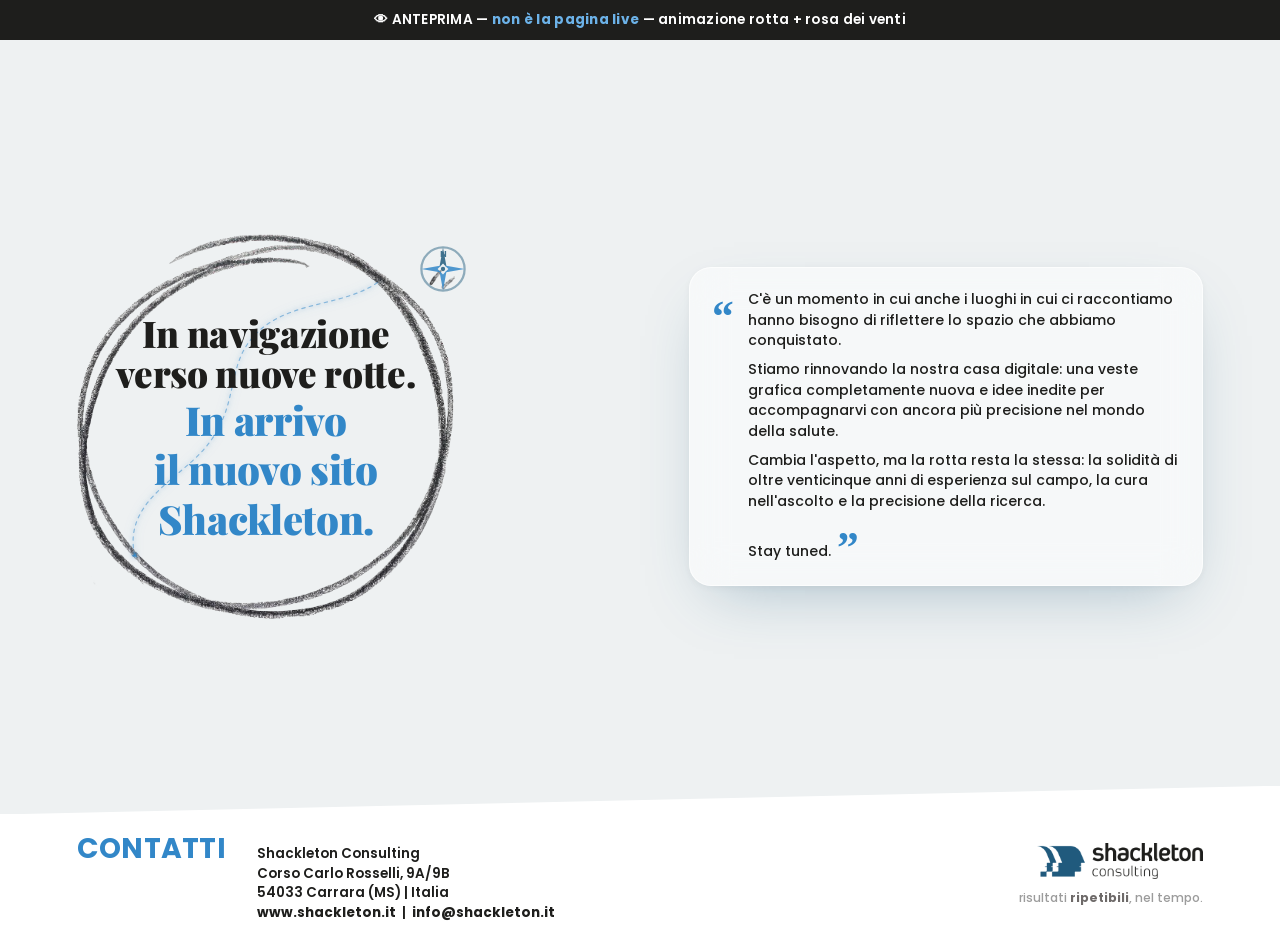
<file: previews/preview-rotta.html>
<!DOCTYPE html>
<html lang="it">
<head>
<meta charset="UTF-8">
<meta name="viewport" content="width=device-width, initial-scale=1, viewport-fit=cover">
<title>ANTEPRIMA — Animazione rotta | Shackleton Consulting</title>
<meta name="robots" content="noindex, nofollow">

<link rel="preconnect" href="https://fonts.googleapis.com">
<link rel="preconnect" href="https://fonts.gstatic.com" crossorigin>
<link href="https://fonts.googleapis.com/css2?family=Playfair+Display:wght@700;800;900&family=Poppins:ital,wght@0,400;0,500;0,600;0,700;0,800;1,500&display=swap" rel="stylesheet">

<link rel="stylesheet" href="../styles.css">
<style>
  /* ---- solo per questa pagina di anteprima ---- */
  .preview-banner{
    position: sticky; top: 0; z-index: 999;
    background: #1e1e1c; color: #fff;
    font-family: "Poppins", sans-serif;
    font-size: .85rem; font-weight: 600;
    text-align: center; padding: 10px 16px;
    letter-spacing: .02em;
  }
  .preview-banner strong{ color: #6cb2e8; }

  /* ---- rotta tratteggiata ---- */
  .hero__route{
    position: absolute;
    inset: 0;
    width: 100%;
    height: 100%;
    overflow: visible;
    z-index: 1; /* sopra al cerchio, sotto al testo */
  }
  .hero__route-path{
    fill: none;
    stroke: var(--blue);
    stroke-width: 3;
    stroke-linecap: round;
    stroke-dasharray: 9 11;
    opacity: .55;
    stroke-dashoffset: 1400;
    animation: routeDraw 2.6s cubic-bezier(.3,.7,.2,1) 1.1s forwards;
  }
  @keyframes routeDraw{
    to{ stroke-dashoffset: 0; }
  }

  .hero__route-boat{
    opacity: 0;
    animation: boatFadeIn .6s ease 3.5s forwards;
  }
  @keyframes boatFadeIn{
    to{ opacity: 1; }
  }
  .hero__route-boat-motion{
    offset-path: path('M 150 836 C 120 700, 260 640, 330 560 C 430 445, 380 340, 470 255 C 560 170, 700 190, 790 120');
    offset-rotate: auto;
    animation: boatMove 8s linear 3.5s infinite;
  }
  @keyframes boatMove{
    from{ offset-distance: 0%; }
    to{ offset-distance: 100%; }
  }
  .hero__route-boat-mark{
    fill: var(--blue);
  }

  /* ---- rosa dei venti ---- */
  .hero__compass{
    position: absolute;
    top: 9%;
    right: 6%;
    width: clamp(38px, 6vw, 54px);
    height: clamp(38px, 6vw, 54px);
    z-index: 1;
    opacity: 0;
    transform-origin: 50% 50%;
    animation: compassIn 1s cubic-bezier(.2,.8,.3,1.15) 2.6s forwards;
  }
  @keyframes compassIn{
    0%{ opacity: 0; transform: rotate(-35deg) scale(.7); }
    70%{ opacity: 1; }
    100%{ opacity: .85; transform: rotate(0deg) scale(1); }
  }
  .hero__compass svg{ width: 100%; height: 100%; display: block; }
  .hero__compass .c-ring{ fill: none; stroke: var(--blue-dark); stroke-width: 2.5; opacity: .55; }
  .hero__compass .c-point{ fill: var(--blue-dark); }
  .hero__compass .c-point--accent{ fill: var(--blue); }
  .hero__compass .c-n{
    font-family: "Poppins", sans-serif;
    font-size: 9px;
    font-weight: 700;
    fill: var(--blue-dark);
  }

  @media (prefers-reduced-motion: reduce){
    .hero__route-path{ animation: none; stroke-dashoffset: 0; }
    .hero__route-boat{ animation: none; opacity: 1; }
    .hero__route-boat-motion{ animation: none; offset-distance: 35%; }
    .hero__compass{ animation: none; opacity: .85; transform: none; }
  }

  @media (max-width: 980px){
    .hero__compass{ top: 4%; right: 8%; }
  }
</style>
</head>
<body>

<div class="preview-banner">👁 ANTEPRIMA — <strong>non è la pagina live</strong> — animazione rotta + rosa dei venti</div>

<div class="page">

  <header class="hero" id="top">
    <div class="hero__visual" aria-hidden="false">
      <picture>
        <source srcset="../images/circle-sketch.webp" type="image/webp">
        <img class="hero__circle" src="../images/circle-sketch.png" alt="" aria-hidden="true" width="983" height="1000">
      </picture>

      <!-- ROTTA TRATTEGGIATA + BARCHETTA -->
      <svg class="hero__route" viewBox="0 0 983 1000" preserveAspectRatio="xMidYMid meet" aria-hidden="true">
        <path class="hero__route-path" d="M 150 836 C 120 700, 260 640, 330 560 C 430 445, 380 340, 470 255 C 560 170, 700 190, 790 120" />
        <g class="hero__route-boat">
          <g class="hero__route-boat-motion">
            <polygon class="hero__route-boat-mark" points="0,-8 6,6 0,3 -6,6" />
          </g>
        </g>
      </svg>

      <!-- ROSA DEI VENTI -->
      <div class="hero__compass" aria-hidden="true">
        <svg viewBox="0 0 60 60">
          <circle class="c-ring" cx="30" cy="30" r="24" />
          <polygon class="c-point" points="30,6 34,28 30,24 26,28" />
          <polygon class="c-point--accent" points="30,54 34,32 30,36 26,32" />
          <polygon class="c-point--accent" points="6,30 28,26 24,30 28,34" />
          <polygon class="c-point--accent" points="54,30 32,34 36,30 32,26" />
          <circle class="c-point" cx="30" cy="30" r="2.4" />
          <text class="c-n" x="30" y="17" text-anchor="middle">N</text>
        </svg>
      </div>

      <h1 class="hero__heading">
        <span class="hero__line hero__line--ink" style="--d:1">In navigazione</span>
        <span class="hero__line hero__line--ink" style="--d:2">verso nuove rotte.</span>
        <span class="hero__line hero__line--blue" style="--d:3">In arrivo</span>
        <span class="hero__line hero__line--blue" style="--d:4">il nuovo sito</span>
        <span class="hero__line hero__line--blue" style="--d:5">Shackleton.</span>
      </h1>
    </div>

    <div class="hero__quote-wrap">
      <blockquote class="hero__quote">
        <span class="quote-mark quote-mark--open" aria-hidden="true">&ldquo;</span>
        <div class="hero__quote-text">
          <p>C'è un momento in cui anche i luoghi in cui ci raccontiamo hanno bisogno di riflettere lo spazio che abbiamo conquistato.</p>
          <p>Stiamo rinnovando la nostra casa digitale: una veste grafica completamente nuova e idee inedite per accompagnarvi con ancora più precisione nel mondo della salute.</p>
          <p>Cambia l'aspetto, ma la rotta resta la stessa: la solidità di oltre venticinque anni di esperienza sul campo, la cura nell'ascolto e la precisione della ricerca.</p>
          <p class="hero__signoff">Stay tuned.<span class="quote-mark quote-mark--close" aria-hidden="true">&rdquo;</span></p>
        </div>
      </blockquote>
    </div>
  </header>

  <footer class="site-footer" id="contatti">
    <div class="site-footer__inner">
      <div class="site-footer__contact">
        <h2 class="site-footer__label">Contatti</h2>
        <address>
          Shackleton Consulting<br>
          Corso Carlo Rosselli, 9A/9B<br>
          54033 Carrara (MS) | Italia<br>
          <a href="https://www.shackleton.it">www.shackleton.it</a>&nbsp;&nbsp;|&nbsp;&nbsp;<a href="mailto:info@shackleton.it">info@shackleton.it</a>
        </address>
      </div>

      <div class="site-footer__brand">
        <img class="site-footer__logo" src="../images/logo-shackleton.png" alt="Shackleton Consulting" width="1920" height="416" loading="lazy">
        <p class="site-footer__tagline">risultati <strong>ripetibili</strong>, nel tempo.</p>
      </div>
    </div>
  </footer>

</div>

<script src="../site.js" defer></script>
</body>
</html>
</file>
<file: styles.css>
/* ==========================================================================
   Shackleton Consulting — Landing provvisoria "Stay tuned"
   ========================================================================== */

:root{
  --bg: #f1f1f1;
  --white: #ffffff;
  --blue: #3287c8;
  --blue-dark: #205b7d;
  --ink: #1e1e1c;
  --gray: #9c9c9c;
  --gray-dark: #6e6a69;

  --serif: "Playfair Display", "Georgia", "Times New Roman", serif;
  --sans: "Poppins", "Segoe UI", "Helvetica Neue", Arial, sans-serif;

  --footer-wedge: clamp(48px, 9vw, 140px);
  --edge: clamp(24px, 6vw, 96px);

  color-scheme: light;
}

*, *::before, *::after{ box-sizing: border-box; }

html{
  scroll-behavior: smooth;
}

body{
  margin: 0;
  background: var(--bg);
  color: var(--ink);
  font-family: var(--sans);
  -webkit-font-smoothing: antialiased;
  -moz-osx-font-smoothing: grayscale;
  overflow-x: hidden;
}

img{ max-width: 100%; display: block; }

a{
  color: var(--blue);
  text-decoration: none;
}

/* Skip link — accessibility */
.skip-link{
  position: absolute;
  left: -9999px;
  top: 0;
  background: var(--blue-dark);
  color: #fff;
  padding: 12px 20px;
  z-index: 1000;
  border-radius: 0 0 8px 0;
}
.skip-link:focus{
  left: 0;
}

.page{
  min-height: 100vh;
  display: flex;
  flex-direction: column;
}

/* ==========================================================================
   ATMOSFERA — sfondo "aurora"
   ========================================================================== */

body{ background: #eef1f2; }

.aurora{
  position: fixed;
  inset: 0;
  z-index: 0;
  overflow: hidden;
  pointer-events: none;
}
.aurora__blob{
  position: absolute;
  border-radius: 50%;
  filter: blur(70px);
  opacity: .55;
  mix-blend-mode: multiply;
  will-change: transform;
}
.aurora__blob--1{
  width: 620px; height: 620px;
  left: -120px; top: -160px;
  background: radial-gradient(circle, rgba(50,135,200,.55), transparent 70%);
  animation: auroraDrift1 26s ease-in-out infinite alternate;
}
.aurora__blob--2{
  width: 540px; height: 540px;
  right: -140px; top: 60px;
  background: radial-gradient(circle, rgba(32,91,125,.5), transparent 70%);
  animation: auroraDrift2 32s ease-in-out infinite alternate;
}
.aurora__blob--3{
  width: 480px; height: 480px;
  left: 30%; bottom: -220px;
  background: radial-gradient(circle, rgba(108,178,232,.5), transparent 70%);
  animation: auroraDrift3 22s ease-in-out infinite alternate;
}
@keyframes auroraDrift1{ to{ transform: translate(60px, 50px) scale(1.08); } }
@keyframes auroraDrift2{ to{ transform: translate(-70px, 40px) scale(1.05); } }
@keyframes auroraDrift3{ to{ transform: translate(40px, -30px) scale(1.1); } }

.page, .hero, .site-footer{ position: relative; z-index: 1; }

/* ==========================================================================
   HERO
   ========================================================================== */

.hero{
  position: relative;
  flex: 1 0 auto;
  display: grid;
  grid-template-columns: minmax(0, 1.05fr) minmax(0, 0.95fr);
  align-items: center;
  gap: clamp(24px, 5vw, 72px);
  padding: clamp(56px, 9vh, 110px) var(--edge) clamp(120px, 16vh, 200px);
  max-width: 1440px;
  margin: 0 auto;
  width: 100%;
}

.hero__visual{
  position: relative;
  display: flex;
  align-items: center;
  justify-content: center;
  aspect-ratio: 983 / 1000;
  width: 100%;
  max-width: 560px;
  justify-self: start;
}

.hero__visual picture{
  position: absolute;
  inset: 0;
  display: block;
}

.hero__circle{
  width: 100%;
  height: 100%;
  object-fit: contain;
  opacity: 0;
  transform: scale(0.88) rotate(-3deg);
  animation: circleIn 1.1s cubic-bezier(.2,.7,.2,1) .15s forwards,
             circleDrift 9s ease-in-out 1.3s infinite;
}

@keyframes circleIn{
  to{ opacity: 1; transform: scale(1) rotate(0deg); }
}
@keyframes circleDrift{
  0%, 100%{ transform: rotate(0deg) translateY(0); }
  50%{ transform: rotate(.6deg) translateY(-6px); }
}

/* ---- anello radar rotante ---- */
.hero__radar{ position: absolute; inset: 0; width: 100%; height: 100%; z-index: 0; opacity: 0; animation: radarIn 1s ease 1s forwards; }
@keyframes radarIn{ to{ opacity: 1; } }
.hero__radar-ring{
  fill: none; stroke: var(--blue); stroke-width: 1.4; stroke-dasharray: 2 14; opacity: .35;
  transform-origin: 491px 500px; animation: radarSpin 60s linear infinite;
}
.hero__radar-ring--b{ stroke-dasharray: 1 26; opacity: .22; animation-duration: 90s; animation-direction: reverse; }
@keyframes radarSpin{ to{ transform: rotate(360deg); } }

/* ---- cielo stellato ambientale ---- */
.hero__stars{ position: absolute; inset: 0; width: 100%; height: 100%; z-index: 1; }
.star-sparkle{ fill: var(--blue); opacity: 0; }
.star-sparkle.is-ambient{ fill: var(--blue-dark); }
.star-twinkle{ animation: starTwinkle 3.4s ease-in-out infinite; }
@keyframes starTwinkle{
  0%, 100%{ opacity: .15; transform: scale(.75); }
  50%{ opacity: .85; transform: scale(1.15); }
}

/* ---- rotta stellare luminosa ---- */
.hero__route{ position: absolute; inset: 0; width: 100%; height: 100%; overflow: visible; z-index: 1; }
.hero__route-path{
  fill: none; stroke: var(--blue); stroke-width: 2.6; stroke-linecap: round;
  stroke-dasharray: 2 13; opacity: .8;
  stroke-dashoffset: 1400;
  filter: drop-shadow(0 0 5px rgba(50,135,200,.85)) drop-shadow(0 0 14px rgba(50,135,200,.4));
  animation: routeDraw 2.5s cubic-bezier(.3,.7,.2,1) 1.1s forwards;
}
@keyframes routeDraw{ to{ stroke-dashoffset: 0; } }

.hero__waypoint{ opacity: 0; }
.hero__waypoint--1{ animation: waypointIn .4s ease 1.75s forwards; }
.hero__waypoint--2{ animation: waypointIn .4s ease 2.55s forwards; }
.hero__waypoint--3{ animation: waypointIn .4s ease 3.35s forwards; }
@keyframes waypointIn{ to{ opacity: 1; } }
.hero__waypoint-star{
  fill: var(--blue);
  filter: drop-shadow(0 0 6px rgba(50,135,200,.95));
  animation: starPulse 2.6s ease-in-out infinite;
}
@keyframes starPulse{ 0%,100%{ transform: scale(1); } 50%{ transform: scale(1.25); } }
.hero__waypoint-ring{ fill: none; stroke: var(--blue); stroke-width: 2; transform-origin: center; }
.hero__waypoint--1 .hero__waypoint-ring{ animation: ping 1.1s ease-out 1.75s; }
.hero__waypoint--2 .hero__waypoint-ring{ animation: ping 1.1s ease-out 2.55s; }
.hero__waypoint--3 .hero__waypoint-ring{ animation: ping 1.1s ease-out 3.35s; }
@keyframes ping{ 0%{ transform: scale(.3); opacity: .9; } 100%{ transform: scale(2.6); opacity: 0; } }

.hero__route-boat{ opacity: 0; animation: boatFadeIn .5s ease 3.8s forwards; }
@keyframes boatFadeIn{ to{ opacity: 1; } }
.hero__route-boat-motion, .hero__wake-motion{
  offset-path: path('M 150 836 C 120 700, 260 640, 330 560 C 430 445, 380 340, 470 255 C 600 180, 820 140, 940 195');
  offset-rotate: auto; animation-name: boatMove; animation-duration: 8s; animation-timing-function: linear; animation-iteration-count: infinite;
}
.hero__route-boat-motion{ animation-delay: 3.8s; }
@keyframes boatMove{ from{ offset-distance: 0%; } to{ offset-distance: 100%; } }
.hero__route-boat-mark{ fill: var(--blue); filter: drop-shadow(0 0 5px rgba(50,135,200,.9)); }

.hero__wake{ opacity: 0; animation: boatFadeIn .5s ease 3.8s forwards; }
.hero__wake-dot{ fill: var(--blue); }
.hero__wake-motion--1{ animation-delay: 3.94s; }
.hero__wake-motion--2{ animation-delay: 4.08s; }
.hero__wake-motion--3{ animation-delay: 4.24s; }
.hero__wake-motion--4{ animation-delay: 4.42s; }
.hero__wake-dot--1{ opacity: .38; } .hero__wake-dot--2{ opacity: .26; }
.hero__wake-dot--3{ opacity: .16; } .hero__wake-dot--4{ opacity: .08; }

/* ---- rosa dei venti interattiva — nello spazio libero fra il cerchio e i trattini ---- */
.hero__compass{
  position: absolute; top: 20%; left: 96.8%;
  translate: -50% -50%;
  width: clamp(28px, 4.6vw, 40px); height: clamp(28px, 4.6vw, 40px);
  z-index: 1; opacity: 0; transform-origin: 50% 50%;
  animation: compassIn 1s cubic-bezier(.2,.8,.3,1.15) 3.6s forwards;
}
@keyframes compassIn{ 0%{ opacity: 0; transform: rotate(-35deg) scale(.7); } 70%{ opacity: 1; } 100%{ opacity: .9; transform: rotate(0deg) scale(1); } }
.hero__compass svg{ width: 100%; height: 100%; display: block; overflow: visible; }
.hero__compass .c-ring{ fill: none; stroke: var(--blue-dark); stroke-width: 2.5; opacity: .55; }
.hero__compass .c-point{ fill: var(--blue-dark); }
.hero__compass .c-point--accent{ fill: var(--blue); }
.hero__compass .c-needle{ transform-origin: 30px 30px; transition: transform .25s cubic-bezier(.2,.7,.3,1); filter: drop-shadow(0 0 3px rgba(50,135,200,.6)); }
.hero__compass .c-n{ font-family: var(--sans); font-size: 9px; font-weight: 700; fill: var(--blue-dark); }

.hero__heading{
  position: relative;
  z-index: 2;
  margin: 0;
  padding: 8% 10%;
  text-align: center;
  font-weight: 900;
  line-height: 1.08;
  letter-spacing: -0.01em;
}

.hero__line{
  display: block;
  opacity: 0;
  transform: translateY(18px);
  animation: lineIn .8s cubic-bezier(.2,.7,.2,1) forwards;
  animation-delay: calc(var(--d) * 120ms + 250ms);
}

@keyframes lineIn{
  to{ opacity: 1; transform: translateY(0); }
}

.hero__line--ink{
  font-family: var(--serif);
  font-size: clamp(1.5rem, 3.6vw, 2.5rem);
  color: var(--ink);
}

.hero__line--blue{
  font-family: var(--serif);
  font-size: clamp(1.6rem, 3.9vw, 2.7rem);
  color: var(--blue);
  margin-top: 0.15em;
}
.hero__line--blue:first-of-type{ margin-top: 0.35em; }

.hero__brand-word{
  background: linear-gradient(100deg, var(--blue) 0%, #7fc2ec 22%, var(--blue-dark) 45%, var(--blue) 68%, #7fc2ec 88%, var(--blue) 100%);
  background-size: 260% 100%;
  -webkit-background-clip: text;
  background-clip: text;
  -webkit-text-fill-color: transparent;
  color: transparent;
  animation: brandShine 7s linear 4.2s infinite;
}
@keyframes brandShine{ to{ background-position: -260% 0; } }

.hero__quote-wrap{
  display: flex;
  align-items: center;
  opacity: 0;
  transform: translateX(26px);
  animation: quoteIn .9s cubic-bezier(.2,.7,.2,1) .9s forwards;
  background: rgba(255,255,255,.5);
  -webkit-backdrop-filter: blur(20px) saturate(160%);
  backdrop-filter: blur(20px) saturate(160%);
  border: 1px solid rgba(255,255,255,.65);
  border-radius: 22px;
  padding: clamp(24px, 3vw, 40px);
  box-shadow: 0 24px 60px -24px rgba(32,91,125,.35), 0 2px 10px rgba(30,30,28,.05);
}

@keyframes quoteIn{
  to{ opacity: 1; transform: translateX(0); }
}

.hero__quote{
  margin: 0;
  display: flex;
  gap: 14px;
  align-items: flex-start;
}

.quote-mark{
  font-family: Georgia, "Times New Roman", serif;
  color: var(--blue);
  font-weight: 700;
  font-size: clamp(2.4rem, 4.5vw, 3.4rem);
  line-height: 1;
  flex: none;
}
.quote-mark--open{
  transform: translateY(6px);
}
.quote-mark--close{
  display: inline-block;
  margin-left: 6px;
  transform: translateY(6px) scale(0);
  animation: markPop .5s cubic-bezier(.34,1.56,.64,1) 1.6s forwards;
}
@keyframes markPop{
  to{ transform: translateY(6px) scale(1); }
}

.hero__quote-text p{
  margin: 0 0 1.1em;
  font-size: clamp(.98rem, 1.35vw, 1.08rem);
  line-height: 1.6;
  font-weight: 500;
  color: var(--ink);
}
.hero__quote-text p:last-child{ margin-bottom: 0; }

.hero__signoff{
  font-weight: 700;
}

/* ==========================================================================
   FOOTER
   ========================================================================== */

.site-footer{
  position: relative;
  flex: none;
  background: var(--white);
  z-index: 2;
}

.site-footer::before{
  content: "";
  position: absolute;
  left: 0;
  right: 0;
  bottom: 100%;
  height: var(--footer-wedge);
  background: var(--white);
  clip-path: polygon(0 100%, 100% 0, 100% 100%);
  pointer-events: none;
}

.site-footer__inner{
  max-width: 1440px;
  margin: 0 auto;
  padding: clamp(20px, 3vw, 40px) var(--edge) clamp(32px, 4vw, 56px);
  display: flex;
  flex-wrap: wrap;
  align-items: center;
  justify-content: space-between;
  gap: clamp(24px, 4vw, 48px);
}

.site-footer__contact,
.site-footer__brand{
  opacity: 0;
  transform: translateY(16px);
}
.is-visible .site-footer__contact{
  animation: footIn .8s cubic-bezier(.2,.7,.2,1) forwards;
}
.is-visible .site-footer__brand{
  animation: footIn .8s cubic-bezier(.2,.7,.2,1) .15s forwards;
}
@keyframes footIn{
  to{ opacity: 1; transform: translateY(0); }
}

.site-footer__contact{
  display: flex;
  align-items: baseline;
  gap: clamp(16px, 2.4vw, 32px);
  flex-wrap: wrap;
}

.site-footer__label{
  margin: 0;
  font-family: var(--sans);
  font-size: clamp(1.4rem, 2.6vw, 2rem);
  font-weight: 700;
  color: var(--blue);
  text-transform: uppercase;
  letter-spacing: .01em;
}

address{
  font-style: normal;
  font-weight: 600;
  font-size: clamp(.86rem, 1.15vw, .98rem);
  line-height: 1.65;
  color: var(--ink);
}

address a{
  color: var(--ink);
  font-weight: 700;
  position: relative;
}
address a::after{
  content: "";
  position: absolute;
  left: 0;
  right: 100%;
  bottom: -2px;
  height: 2px;
  background: var(--blue);
  transition: right .3s cubic-bezier(.2,.7,.2,1);
}
address a:hover::after,
address a:focus-visible::after{
  right: 0;
}
address a:hover,
address a:focus-visible{
  color: var(--blue-dark);
}

.site-footer__brand{
  display: flex;
  flex-direction: column;
  align-items: flex-end;
  gap: 10px;
  text-align: right;
}

.site-footer__logo{
  width: clamp(190px, 20vw, 300px);
  height: auto;
}

.site-footer__tagline{
  margin: 0;
  font-size: clamp(.8rem, 1.05vw, .92rem);
  font-weight: 500;
  color: var(--gray);
}
.site-footer__tagline strong{
  color: var(--gray-dark);
  font-weight: 700;
}

/* ==========================================================================
   RESPONSIVE
   ========================================================================== */

@media (max-width: 980px){
  .hero{
    grid-template-columns: 1fr;
    justify-items: center;
    text-align: center;
    padding-top: clamp(48px, 10vh, 90px);
  }
  .hero__visual{ max-width: 460px; justify-self: center; }
  .hero__quote-wrap{
    transform: translateY(24px);
    animation-name: quoteInUp;
  }
  @keyframes quoteInUp{
    to{ opacity: 1; transform: translateY(0); }
  }
  .hero__quote{ text-align: left; }
}

@media (max-width: 640px){
  .hero{ padding-inline: 20px; padding-bottom: clamp(90px, 20vh, 150px); gap: 36px; }
  .hero__heading{ padding: 10% 4%; }
  .site-footer__inner{ flex-direction: column; align-items: flex-start; }
  .site-footer__brand{ align-items: flex-start; text-align: left; width: 100%; }
  .site-footer__logo{ width: clamp(180px, 55vw, 260px); }
  .site-footer__contact{ flex-direction: column; align-items: flex-start; gap: 10px; }
}

@media (max-width: 380px){
  .hero__line--ink{ font-size: 1.55rem; }
  .hero__line--blue{ font-size: 1.65rem; }
}

/* ==========================================================================
   DESKTOP — tutto visibile in una sola schermata, senza scroll.
   Calibrato sul formato desktop di riferimento 1920x1080. Sotto i 981px
   il layout resta quello mobile/tablet abituale, invariato.
   ========================================================================== */

@media (min-width: 981px){
  html, body{ height: 100%; }

  .page{
    height: 100vh;
    min-height: 100vh;
  }

  :root{ --footer-wedge: clamp(18px, 3.2vh, 56px); }

  .hero{
    padding: clamp(6px, 1.4vh, 24px) var(--edge) clamp(8px, 1.6vh, 24px);
    gap: clamp(28px, 3.5vw, 64px);
    align-items: center;
  }

  .hero__visual{
    max-width: min(500px, 42vh);
  }

  .hero__heading{
    padding: 5% 9%;
  }

  .hero__line--ink{
    font-size: clamp(1.3rem, 2.9vw, 2.3rem);
  }
  .hero__line--blue{
    font-size: clamp(1.4rem, 3.2vw, 2.5rem);
  }

  .hero__quote-wrap{
    padding: clamp(14px, 2.4vh, 36px);
  }
  .quote-mark{
    font-size: clamp(1.8rem, 3.4vw, 2.9rem);
  }
  .hero__quote-text p{
    font-size: clamp(.88rem, 1.1vw, 1.02rem);
    line-height: 1.46;
    margin-bottom: .6em;
  }

  .site-footer__inner{
    padding: clamp(8px, 1.4vh, 26px) var(--edge) clamp(14px, 2vh, 36px);
    gap: clamp(20px, 3vw, 44px);
  }
  .site-footer__label{
    font-size: clamp(1.2rem, 2.2vw, 1.85rem);
  }
  address{
    font-size: clamp(.8rem, 1.05vw, .92rem);
    line-height: 1.45;
  }
  .site-footer__logo{
    width: clamp(140px, 13vw, 230px);
  }
  .site-footer__tagline{
    font-size: clamp(.75rem, .95vw, .88rem);
  }
}

/* Rete di sicurezza: sugli schermi/finestre desktop davvero bassi il
   footer con il logo resta comunque intero e visibile — a "pagarne
   il prezzo" è la parte alta del cerchio, che viene tagliata invece
   di far comparire lo scroll. */
@media (min-width: 981px) and (max-height: 820px){
  .hero{
    flex: 1 1 auto;
    min-height: 0;
    overflow: hidden;
    align-items: end;
  }
}


/* ==========================================================================
   MOTION PREFERENCES
   ========================================================================== */

@media (prefers-reduced-motion: reduce){
  *, *::before, *::after{
    animation-duration: .001ms !important;
    animation-iteration-count: 1 !important;
    transition-duration: .001ms !important;
    scroll-behavior: auto !important;
  }
  .hero__circle{ animation: none; opacity: 1; transform: none; }
  .aurora__blob{ animation: none; }
  .hero__route-path{ stroke-dashoffset: 0; }
  .hero__route-boat, .hero__wake{ opacity: 1; }
  .hero__route-boat-motion, .hero__wake-motion{ animation: none; offset-distance: 35%; }
  .hero__compass{ opacity: .9; transform: none; }
  .hero__radar{ opacity: 1; }
  .hero__waypoint{ opacity: 1; }
  .hero__waypoint-ring{ opacity: 0; }
  .hero__brand-word{ background-position: 0 0; }
  .star-twinkle{ opacity: .5; }
}
</file>
